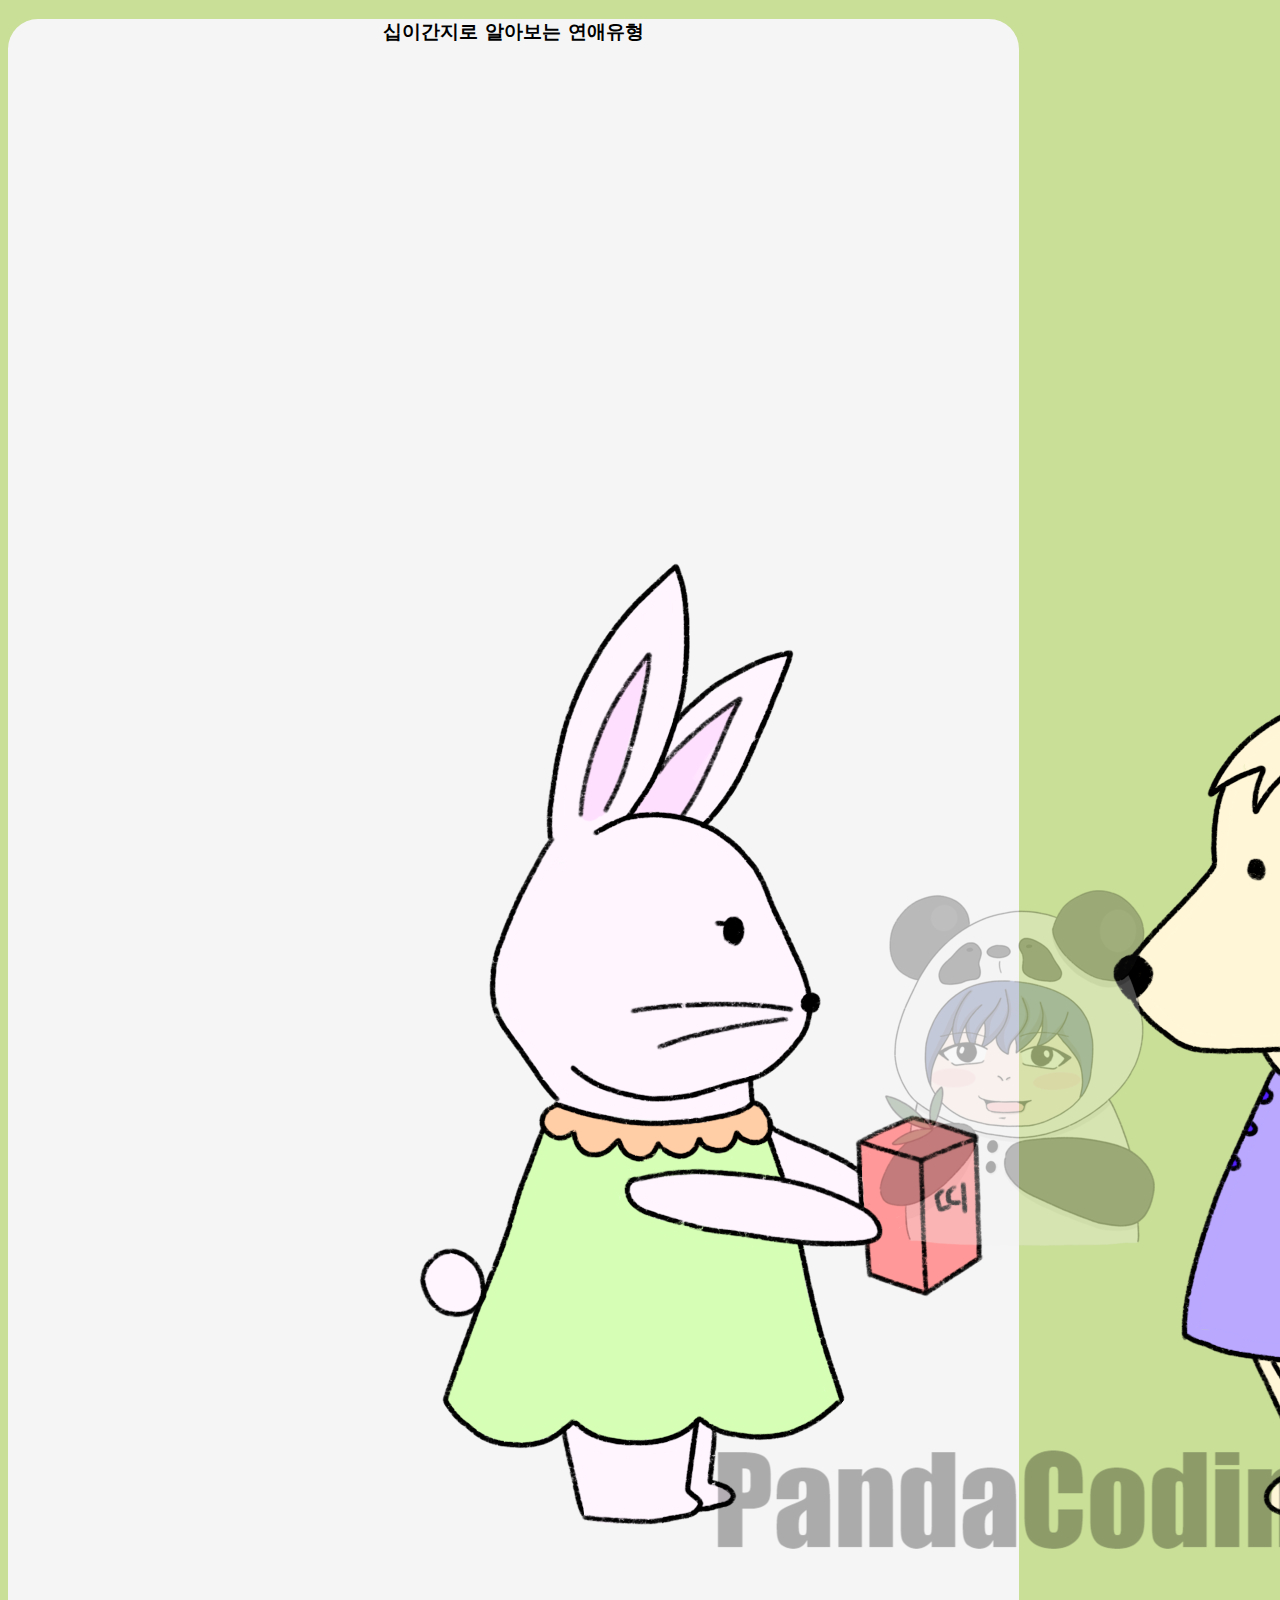
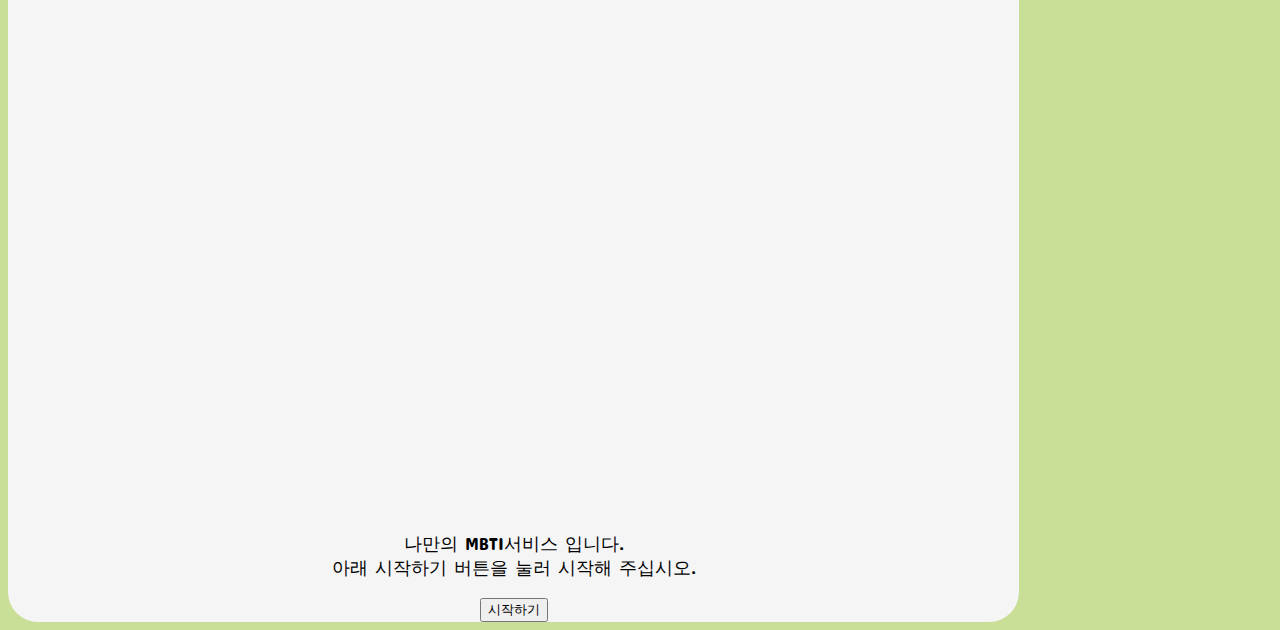
<file: index.html>
<!DOCTYPE html>
<html lang="ko">
  <head>
    <meta charset="UTF-8" />
    <meta name="viewport" content="width=device-width, initial-scale=1.0" />
    <meta name="author" content="yongyongi" />
    <meta name="keywords" content="십이간지 연애유형" />
    <meta name="description" content="십이간지 연애유형" />
    <!--공유시 적용되는 meta 태그--->
    <meta name="og:url" content="https://giftyou.netlify.app" />
    <meta name="og:title" content="십이간지 연애유형" />
    <meta name="og:type" content="website" />
    <meta name="og:image" content="/img/main.png" />
    <meta name="og:description" content="십이간지로 알아보는 연애유형" />

    <link rel="shortcut icon" href="img/favicon.ico" />
    <link rel="apple-touch-icon-precomposed" href="img/favicon.ico" />
    <title>십이간지 연애유형</title>
    <link
      href="https://cdn.jsdelivr.net/npm/bootstrap@5.1.3/dist/css/bootstrap.min.css"
      rel="stylesheet"
      integrity="sha384-1BmE4kWBq78iYhFldvKuhfTAU6auU8tT94WrHftjDbrCEXSU1oBoqyl2QvZ6jIW3"
      crossorigin="anonymous"
    />
    <link rel="preconnect" href="https://fonts.googleapis.com" />
    <link rel="preconnect" href="https://fonts.gstatic.com" crossorigin />
    <link
      href="https://fonts.googleapis.com/css2?family=Concert+One&display=swap"
      rel="stylesheet"
    />
    <link rel="stylesheet" href="./css/default.css" />
    <link rel="stylesheet" href="./css/main.css" />
    <link rel="stylesheet" href="./css/qna.css" />
    <link rel="stylesheet" href="./css/animation.css" />
    <link rel="stylesheet" href="./css/result.css" />
    <script src="https://developers.kakao.com/sdk/js/kakao.js"></script>
    <script>
      Kakao.init("5d626958e50b5f275b69268250d2048a");
      Kakao.isInitialized();
    </script>
  </head>
  <body>
    <div class="container">
      <section id="main" class="mx-auto mt-5 pb-5 pt-5 px-3">
        <h3>십이간지로 알아보는 연애유형</h3>
        <div class="col-12 col-lg-6 col-md-6 col-sm-6 mx-auto">
          <img src="./img//main.png" class="img-fluid" alt="mainImage" />
        </div>
        <p>
          나만의 MBTI서비스 입니다.<br />
          아래 시작하기 버튼을 눌러 시작해 주십시오.
        </p>
        <button
          type="button"
          class="btn btn-outline-danger mt-3"
          onclick="js:begin()"
        >
          시작하기
        </button>
      </section>
      <section id="qna" class="mx-auto mt-5">
        <div class="status mx-auto">
          <div class="statusBar"></div>
        </div>
        <div class="qBox my-5 py-3"></div>
        <div class="aBox"></div>
      </section>
      <section id="result" class="mx-auto mt-5 pb-5 pt-5 px-3">
        <h3>당신의 결과는?!</h3>
        <div class="resultName my-2"></div>
        <div
          id="resultImg"
          class="col-12 col-lg-6 col-md-6 col-sm-6 mx-auto"
        ></div>
        <div class="resultDesc my-2"></div>

        <button class="kakao p-2" type="button" onclick="js:setShare()">
          공유하기
        </button>
      </section>
    </div>
    <script src="./js/data.js" charset="UTF-8"></script>
    <script src="./js/start.js" charset="UTF-8"></script>
    <script src="./js/share.js" charset="UTF-8"></script>
  </body>
</html>
</file>
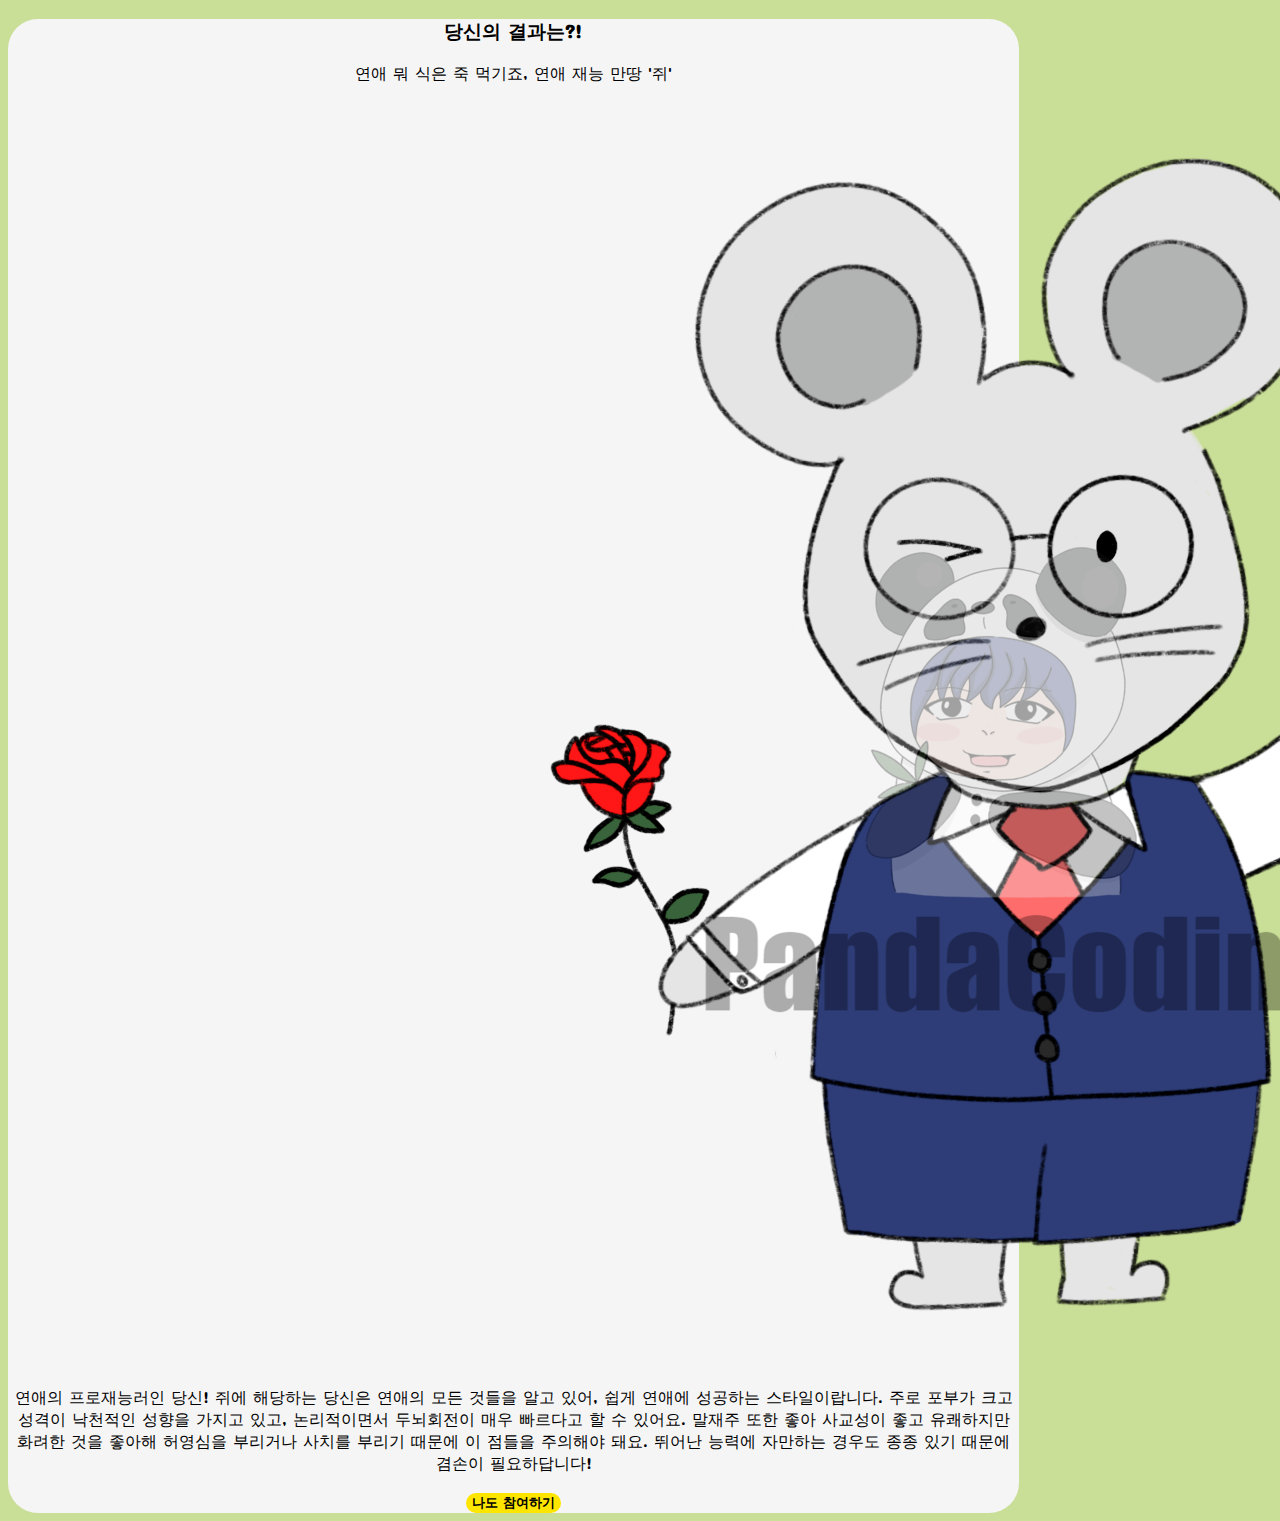
<file: pages/result-0.html>
<!DOCTYPE html>
<html lang="ko">
  <head>
    <meta charset="UTF-8" />
    <meta name="viewport" content="width=device-width, initial-scale=1.0" />
    <meta name="author" content="yongyongi" />
    <meta name="keywords" content="십이간지 연애유형" />
    <meta name="description" content="십이간지 연애유형" />
    <!--공유시 적용되는 meta 태그--->
    <meta name="og:url" content="https://giftyou.netlify.app" />
    <meta name="og:title" content="십이간지 연애유형" />
    <meta name="og:type" content="website" />
    <meta name="og:image" content="../img/main.png" />
    <meta name="og:description" content="십이간지로 알아보는 연애유형" />

    <link rel="shortcut icon" href="../img/favicon.ico" />
    <link rel="apple-touch-icon-precomposed" href="../img/favicon.ico" />
    <title>십이간지 연애유형</title>
    <link
      href="https://cdn.jsdelivr.net/npm/bootstrap@5.1.3/dist/css/bootstrap.min.css"
      rel="stylesheet"
      integrity="sha384-1BmE4kWBq78iYhFldvKuhfTAU6auU8tT94WrHftjDbrCEXSU1oBoqyl2QvZ6jIW3"
      crossorigin="anonymous"
    />
    <link rel="preconnect" href="https://fonts.googleapis.com" />
    <link rel="preconnect" href="https://fonts.gstatic.com" crossorigin />
    <link
      href="https://fonts.googleapis.com/css2?family=Concert+One&display=swap"
      rel="stylesheet"
    />
    <link rel="stylesheet" href="../css/default.css" />
    <link rel="stylesheet" href="../css/result.css" />
  </head>
  <body>
    <section id="shareResult" class="mx-auto mt-5 pb-5 pt-5 px-3">
      <h3>당신의 결과는?!</h3>
      <div class="resultName my-2">
        <p>연애 뭐 식은 죽 먹기죠, 연애 재능 만땅 '쥐'</p>
      </div>
      <div
        id="resultImg"
        class="my-3 col-lg-6 col-md-8 col-sm-10 col-12 mx-auto"
      >
        <img src="../img/image-0.png" alt="0" class="img-fluid" />
      </div>
      <div class="resultDesc">
        <p>
          연애의 프로재능러인 당신! 쥐에 해당하는 당신은 연애의 모든 것들을 알고
          있어, 쉽게 연애에 성공하는 스타일이랍니다. 주로 포부가 크고 성격이
          낙천적인 성향을 가지고 있고, 논리적이면서 두뇌회전이 매우 빠르다고 할
          수 있어요. 말재주 또한 좋아 사교성이 좋고 유쾌하지만 화려한 것을
          좋아해 허영심을 부리거나 사치를 부리기 때문에 이 점들을 주의해야 돼요.
          뛰어난 능력에 자만하는 경우도 종종 있기 때문에 겸손이 필요하답니다!
        </p>
      </div>
      <script type="text/javascript">
        function moveHome() {
          location.href = "/index.html";
        }
      </script>
      <button
        type="button"
        class="gohome mt-3 py-2 px-3"
        onclick="js:moveHome()"
      >
        나도 참여하기
      </button>
    </section>
  </body>
</html>
</file>
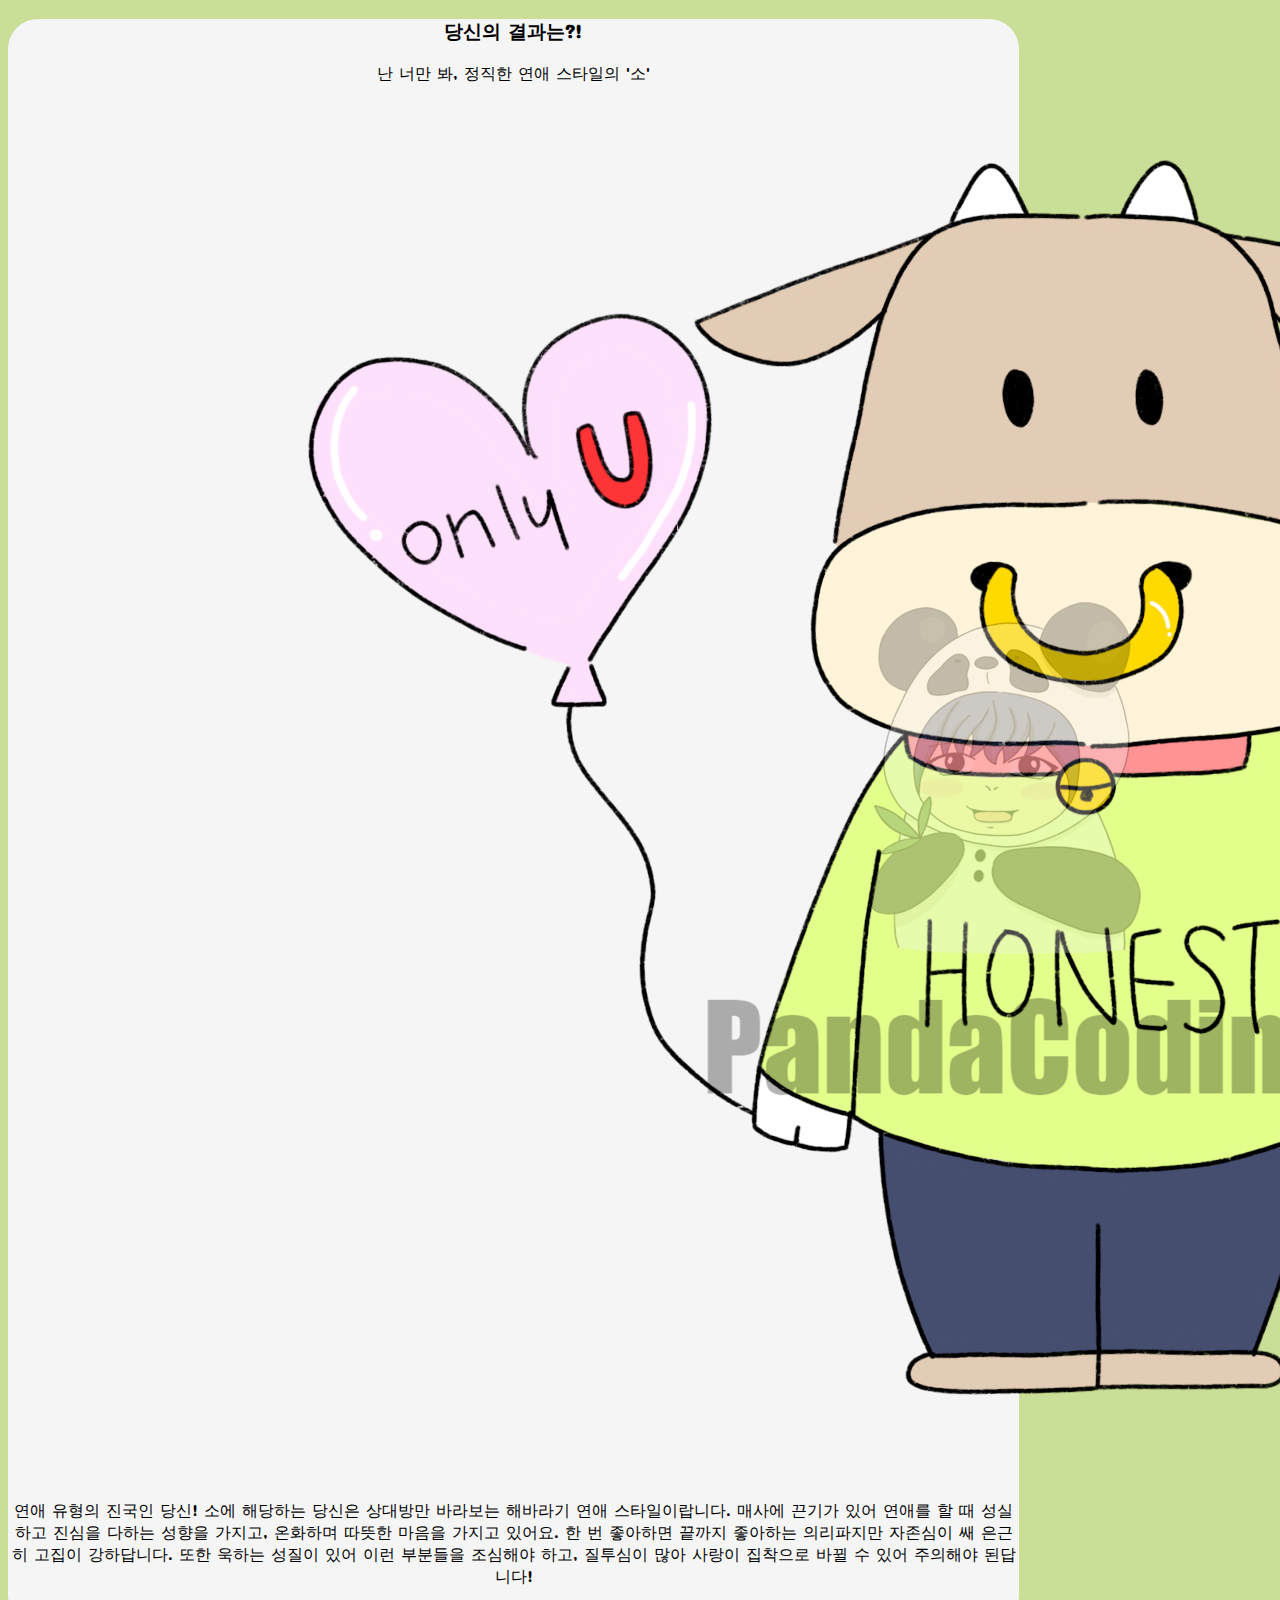
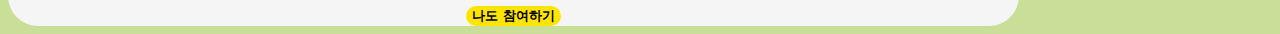
<file: pages/result-1.html>
<!DOCTYPE html>
<html lang="ko">
  <head>
    <meta charset="UTF-8" />
    <meta name="viewport" content="width=device-width, initial-scale=1.0" />
    <meta name="author" content="yongyongi" />
    <meta name="keywords" content="십이간지 연애유형" />
    <meta name="description" content="십이간지 연애유형" />
    <!--공유시 적용되는 meta 태그--->
    <meta name="og:url" content="https://giftyou.netlify.app" />
    <meta name="og:title" content="십이간지 연애유형" />
    <meta name="og:type" content="website" />
    <meta name="og:image" content="../img/main.png" />
    <meta name="og:description" content="십이간지로 알아보는 연애유형" />

    <link rel="shortcut icon" href="../img/favicon.ico" />
    <link rel="apple-touch-icon-precomposed" href="../img/favicon.ico" />
    <title>십이간지 연애유형</title>
    <link
      href="https://cdn.jsdelivr.net/npm/bootstrap@5.1.3/dist/css/bootstrap.min.css"
      rel="stylesheet"
      integrity="sha384-1BmE4kWBq78iYhFldvKuhfTAU6auU8tT94WrHftjDbrCEXSU1oBoqyl2QvZ6jIW3"
      crossorigin="anonymous"
    />
    <link rel="preconnect" href="https://fonts.googleapis.com" />
    <link rel="preconnect" href="https://fonts.gstatic.com" crossorigin />
    <link
      href="https://fonts.googleapis.com/css2?family=Concert+One&display=swap"
      rel="stylesheet"
    />
    <link rel="stylesheet" href="../css/default.css" />
    <link rel="stylesheet" href="../css/result.css" />
  </head>
  <body>
    <section id="shareResult" class="mx-auto mt-5 pb-5 pt-5 px-3">
      <h3>당신의 결과는?!</h3>
      <div class="resultName my-2">
        <p>난 너만 봐, 정직한 연애 스타일의 '소'</p>
      </div>
      <div
        id="resultImg"
        class="my-3 col-lg-6 col-md-8 col-sm-10 col-12 mx-auto"
      >
        <img src="../img/image-1.png" alt="0" class="img-fluid" />
      </div>
      <div class="resultDesc">
        <p>
          연애 유형의 진국인 당신! 소에 해당하는 당신은 상대방만 바라보는
          해바라기 연애 스타일이랍니다. 매사에 끈기가 있어 연애를 할 때 성실하고
          진심을 다하는 성향을 가지고, 온화하며 따뜻한 마음을 가지고 있어요. 한
          번 좋아하면 끝까지 좋아하는 의리파지만 자존심이 쌔 은근히 고집이
          강하답니다. 또한 욱하는 성질이 있어 이런 부분들을 조심해야 하고,
          질투심이 많아 사랑이 집착으로 바뀔 수 있어 주의해야 된답니다!
        </p>
      </div>
      <script type="text/javascript">
        function moveHome() {
          location.href = "/index.html";
        }
      </script>
      <button
        type="button"
        class="gohome mt-3 py-2 px-3"
        onclick="js:moveHome()"
      >
        나도 참여하기
      </button>
    </section>
  </body>
</html>
</file>
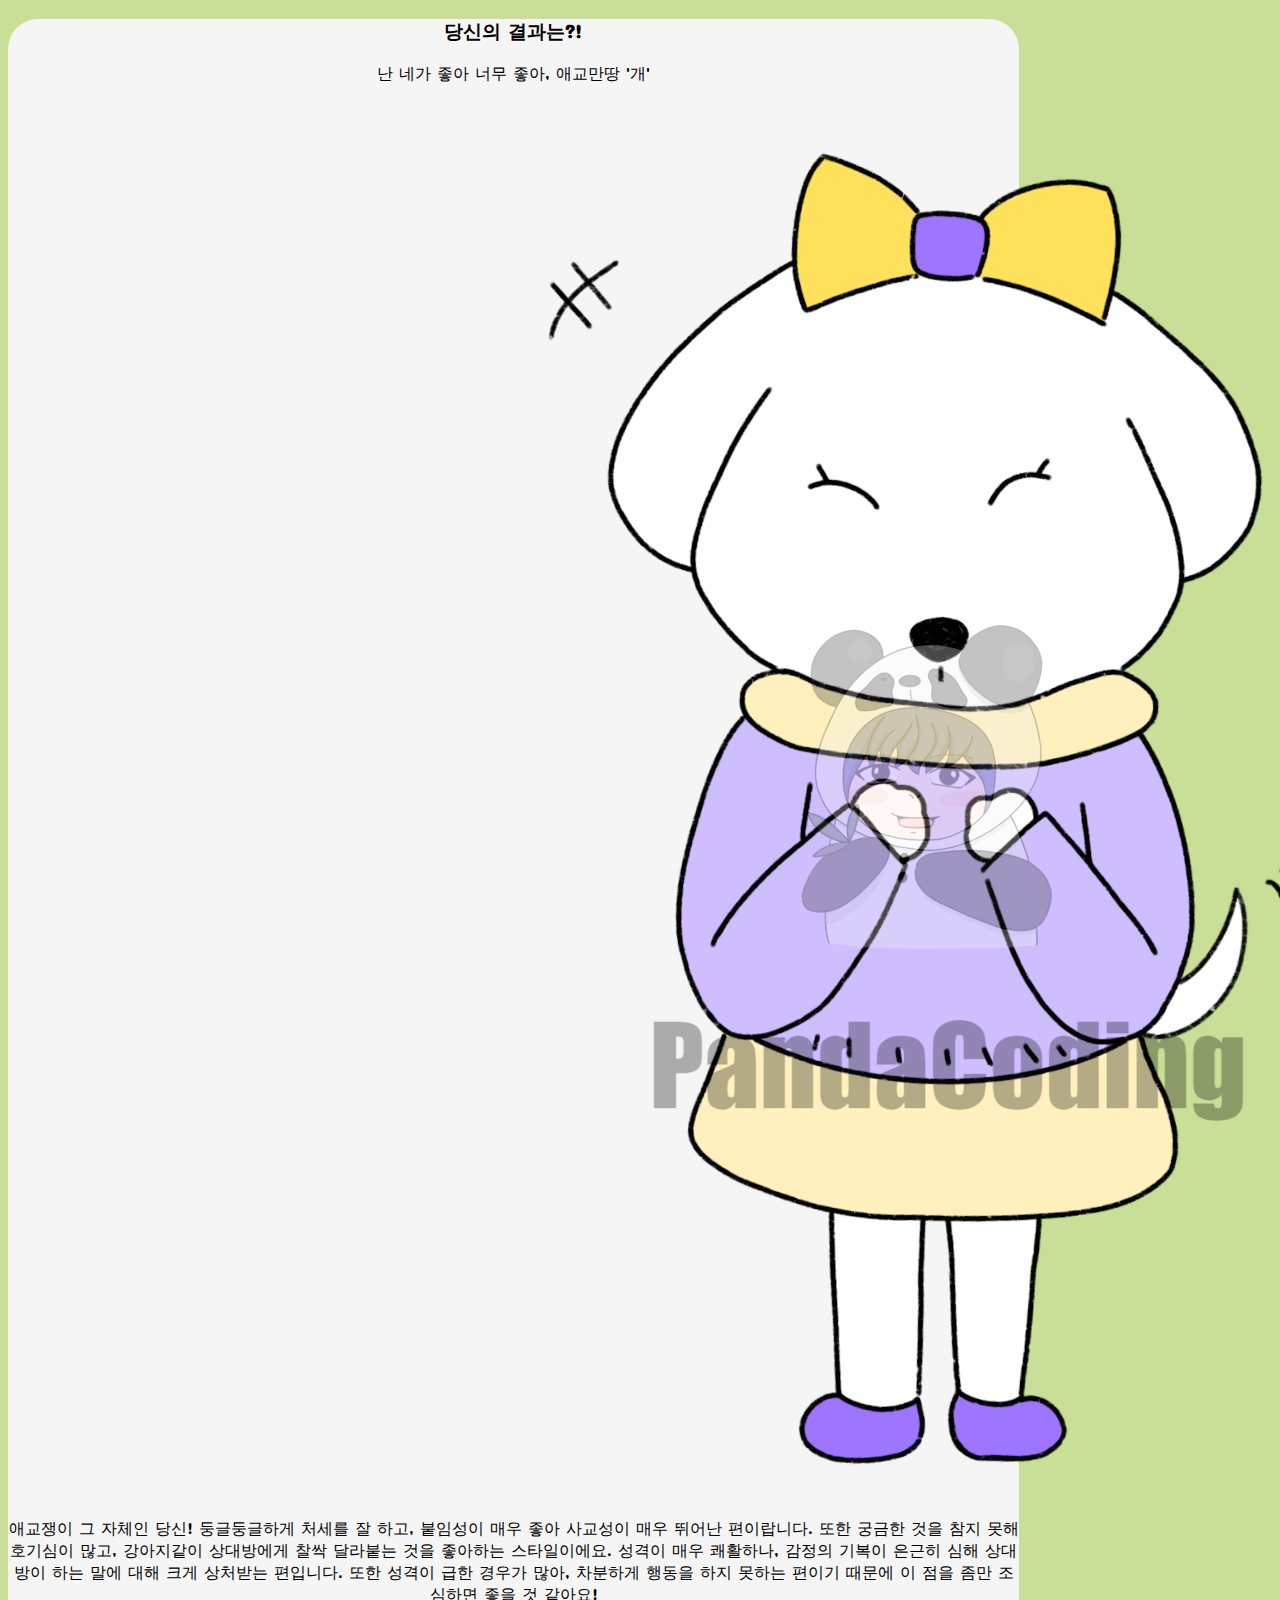
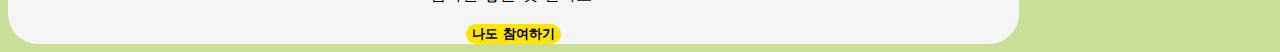
<file: pages/result-10.html>
<!DOCTYPE html>
<html lang="ko">
  <head>
    <meta charset="UTF-8" />
    <meta name="viewport" content="width=device-width, initial-scale=1.0" />
    <meta name="author" content="yongyongi" />
    <meta name="keywords" content="십이간지 연애유형" />
    <meta name="description" content="십이간지 연애유형" />
    <!--공유시 적용되는 meta 태그--->
    <meta name="og:url" content="https://giftyou.netlify.app" />
    <meta name="og:title" content="십이간지 연애유형" />
    <meta name="og:type" content="website" />
    <meta name="og:image" content="../img/main.png" />
    <meta name="og:description" content="십이간지로 알아보는 연애유형" />

    <link rel="shortcut icon" href="../img/favicon.ico" />
    <link rel="apple-touch-icon-precomposed" href="../img/favicon.ico" />
    <title>십이간지 연애유형</title>
    <link
      href="https://cdn.jsdelivr.net/npm/bootstrap@5.1.3/dist/css/bootstrap.min.css"
      rel="stylesheet"
      integrity="sha384-1BmE4kWBq78iYhFldvKuhfTAU6auU8tT94WrHftjDbrCEXSU1oBoqyl2QvZ6jIW3"
      crossorigin="anonymous"
    />
    <link rel="preconnect" href="https://fonts.googleapis.com" />
    <link rel="preconnect" href="https://fonts.gstatic.com" crossorigin />
    <link
      href="https://fonts.googleapis.com/css2?family=Concert+One&display=swap"
      rel="stylesheet"
    />
    <link rel="stylesheet" href="../css/default.css" />
    <link rel="stylesheet" href="../css/result.css" />
  </head>
  <body>
    <section id="shareResult" class="mx-auto mt-5 pb-5 pt-5 px-3">
      <h3>당신의 결과는?!</h3>
      <div class="resultName my-2">
        <p>난 네가 좋아 너무 좋아, 애교만땅 '개'</p>
      </div>
      <div
        id="resultImg"
        class="my-3 col-lg-6 col-md-8 col-sm-10 col-12 mx-auto"
      >
        <img src="../img/image-10.png" alt="0" class="img-fluid" />
      </div>
      <div class="resultDesc">
        <p>
          애교쟁이 그 자체인 당신! 둥글둥글하게 처세를 잘 하고, 붙임성이 매우
          좋아 사교성이 매우 뛰어난 편이랍니다. 또한 궁금한 것을 참지 못해
          호기심이 많고, 강아지같이 상대방에게 찰싹 달라붙는 것을 좋아하는
          스타일이에요. 성격이 매우 쾌활하나, 감정의 기복이 은근히 심해 상대방이
          하는 말에 대해 크게 상처받는 편입니다. 또한 성격이 급한 경우가 많아,
          차분하게 행동을 하지 못하는 편이기 때문에 이 점을 좀만 조심하면 좋을
          것 같아요!
        </p>
      </div>
      <script type="text/javascript">
        function moveHome() {
          location.href = "/index.html";
        }
      </script>
      <button
        type="button"
        class="gohome mt-3 py-2 px-3"
        onclick="js:moveHome()"
      >
        나도 참여하기
      </button>
    </section>
  </body>
</html>
</file>
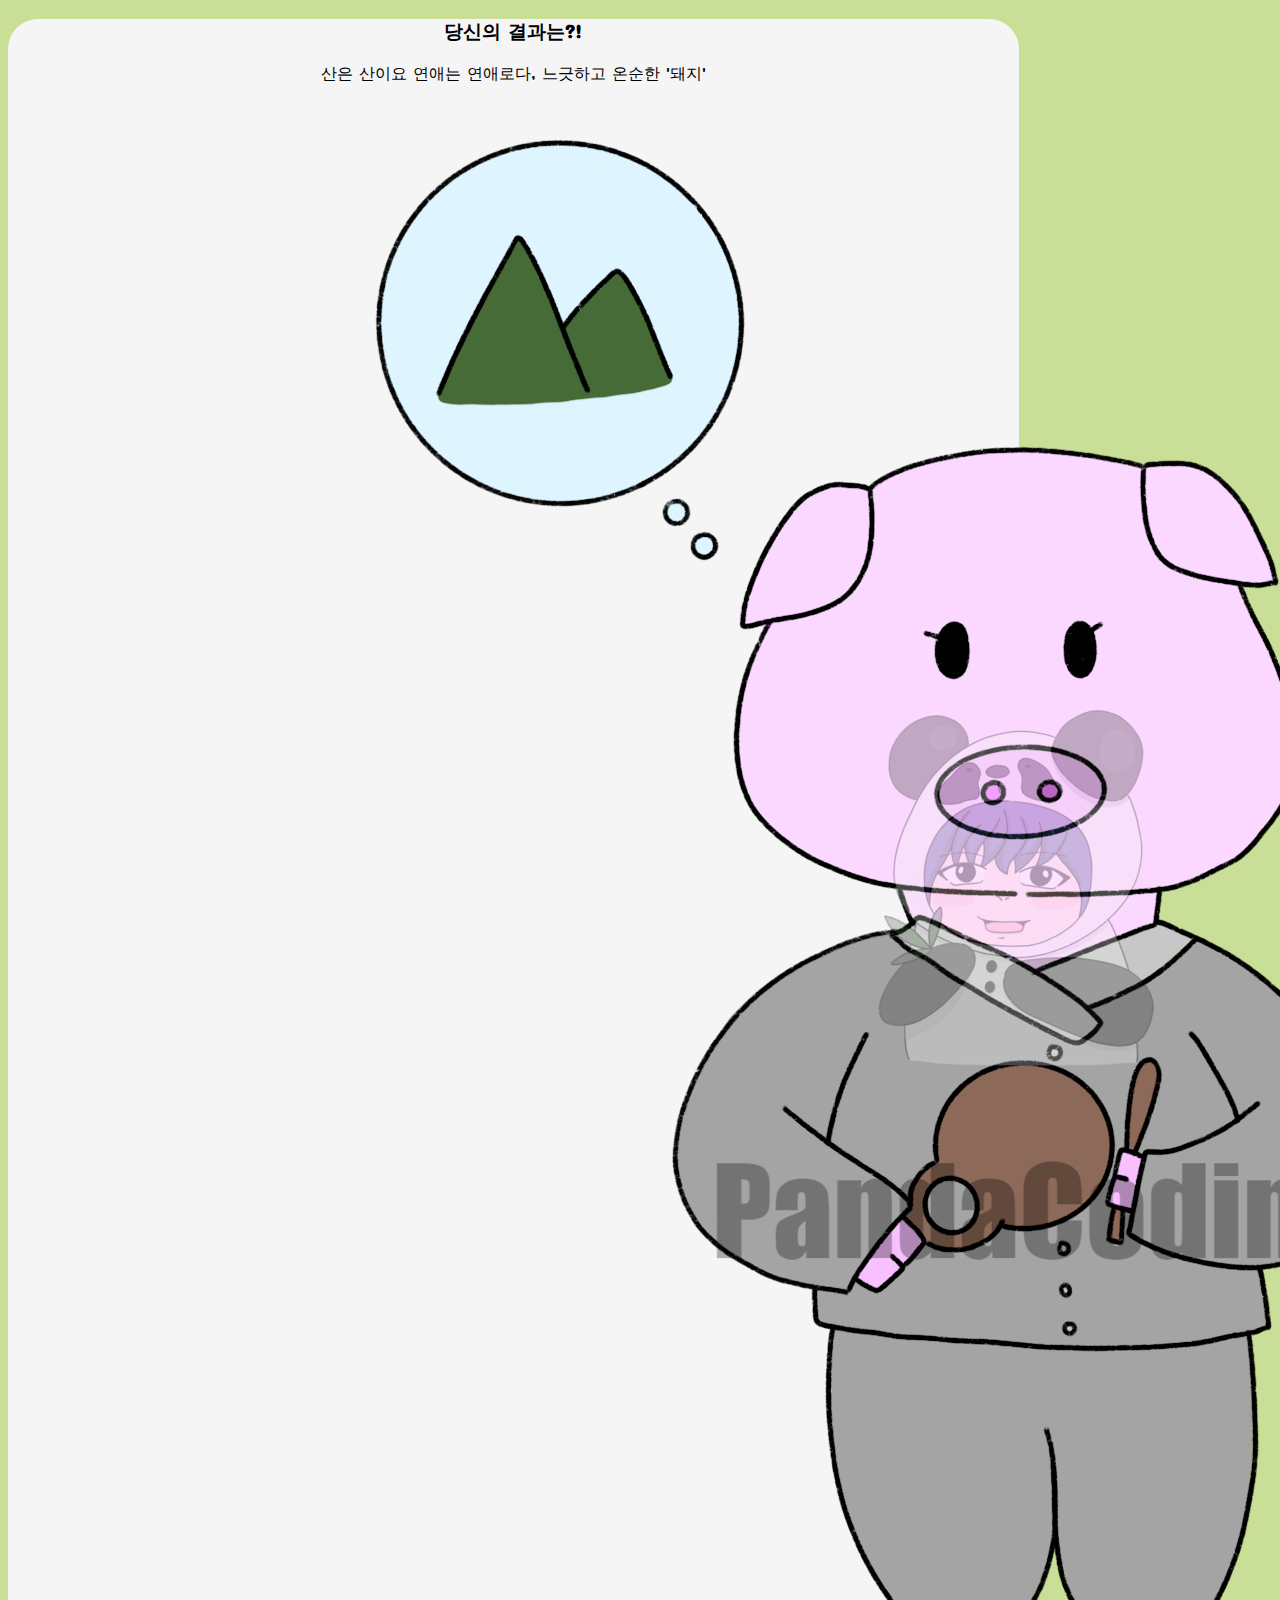
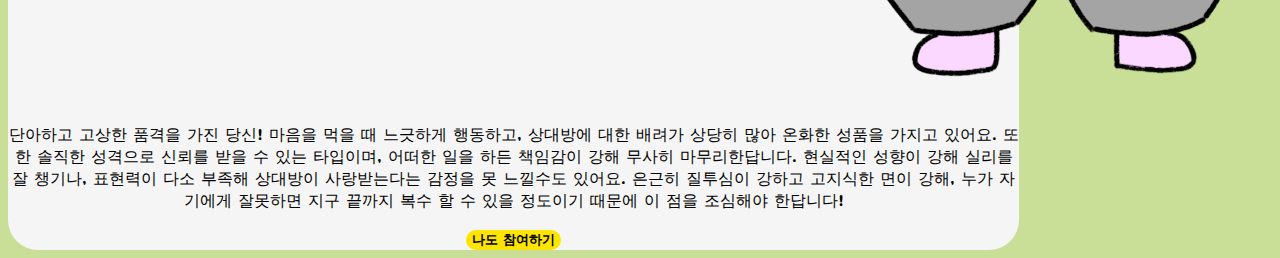
<file: pages/result-11.html>
<!DOCTYPE html>
<html lang="ko">
  <head>
    <meta charset="UTF-8" />
    <meta name="viewport" content="width=device-width, initial-scale=1.0" />
    <meta name="author" content="yongyongi" />
    <meta name="keywords" content="십이간지 연애유형" />
    <meta name="description" content="십이간지 연애유형" />
    <!--공유시 적용되는 meta 태그--->
    <meta name="og:url" content="https://giftyou.netlify.app" />
    <meta name="og:title" content="십이간지 연애유형" />
    <meta name="og:type" content="website" />
    <meta name="og:image" content="../img/main.png" />
    <meta name="og:description" content="십이간지로 알아보는 연애유형" />

    <link rel="shortcut icon" href="../img/favicon.ico" />
    <link rel="apple-touch-icon-precomposed" href="../img/favicon.ico" />
    <title>십이간지 연애유형</title>
    <link
      href="https://cdn.jsdelivr.net/npm/bootstrap@5.1.3/dist/css/bootstrap.min.css"
      rel="stylesheet"
      integrity="sha384-1BmE4kWBq78iYhFldvKuhfTAU6auU8tT94WrHftjDbrCEXSU1oBoqyl2QvZ6jIW3"
      crossorigin="anonymous"
    />
    <link rel="preconnect" href="https://fonts.googleapis.com" />
    <link rel="preconnect" href="https://fonts.gstatic.com" crossorigin />
    <link
      href="https://fonts.googleapis.com/css2?family=Concert+One&display=swap"
      rel="stylesheet"
    />
    <link rel="stylesheet" href="../css/default.css" />
    <link rel="stylesheet" href="../css/result.css" />
  </head>
  <body>
    <section id="shareResult" class="mx-auto mt-5 pb-5 pt-5 px-3">
      <h3>당신의 결과는?!</h3>
      <div class="resultName my-2">
        <p>산은 산이요 연애는 연애로다, 느긋하고 온순한 '돼지'</p>
      </div>
      <div
        id="resultImg"
        class="my-3 col-lg-6 col-md-8 col-sm-10 col-12 mx-auto"
      >
        <img src="../img/image-11.png" alt="0" class="img-fluid" />
      </div>
      <div class="resultDesc">
        <p>
          단아하고 고상한 품격을 가진 당신! 마음을 먹을 때 느긋하게 행동하고,
          상대방에 대한 배려가 상당히 많아 온화한 성품을 가지고 있어요. 또한
          솔직한 성격으로 신뢰를 받을 수 있는 타입이며, 어떠한 일을 하든
          책임감이 강해 무사히 마무리한답니다. 현실적인 성향이 강해 실리를 잘
          챙기나, 표현력이 다소 부족해 상대방이 사랑받는다는 감정을 못 느낄수도
          있어요. 은근히 질투심이 강하고 고지식한 면이 강해, 누가 자기에게
          잘못하면 지구 끝까지 복수 할 수 있을 정도이기 때문에 이 점을 조심해야
          한답니다!
        </p>
      </div>
      <script type="text/javascript">
        function moveHome() {
          location.href = "/index.html";
        }
      </script>
      <button
        type="button"
        class="gohome mt-3 py-2 px-3"
        onclick="js:moveHome()"
      >
        나도 참여하기
      </button>
    </section>
  </body>
</html>
</file>
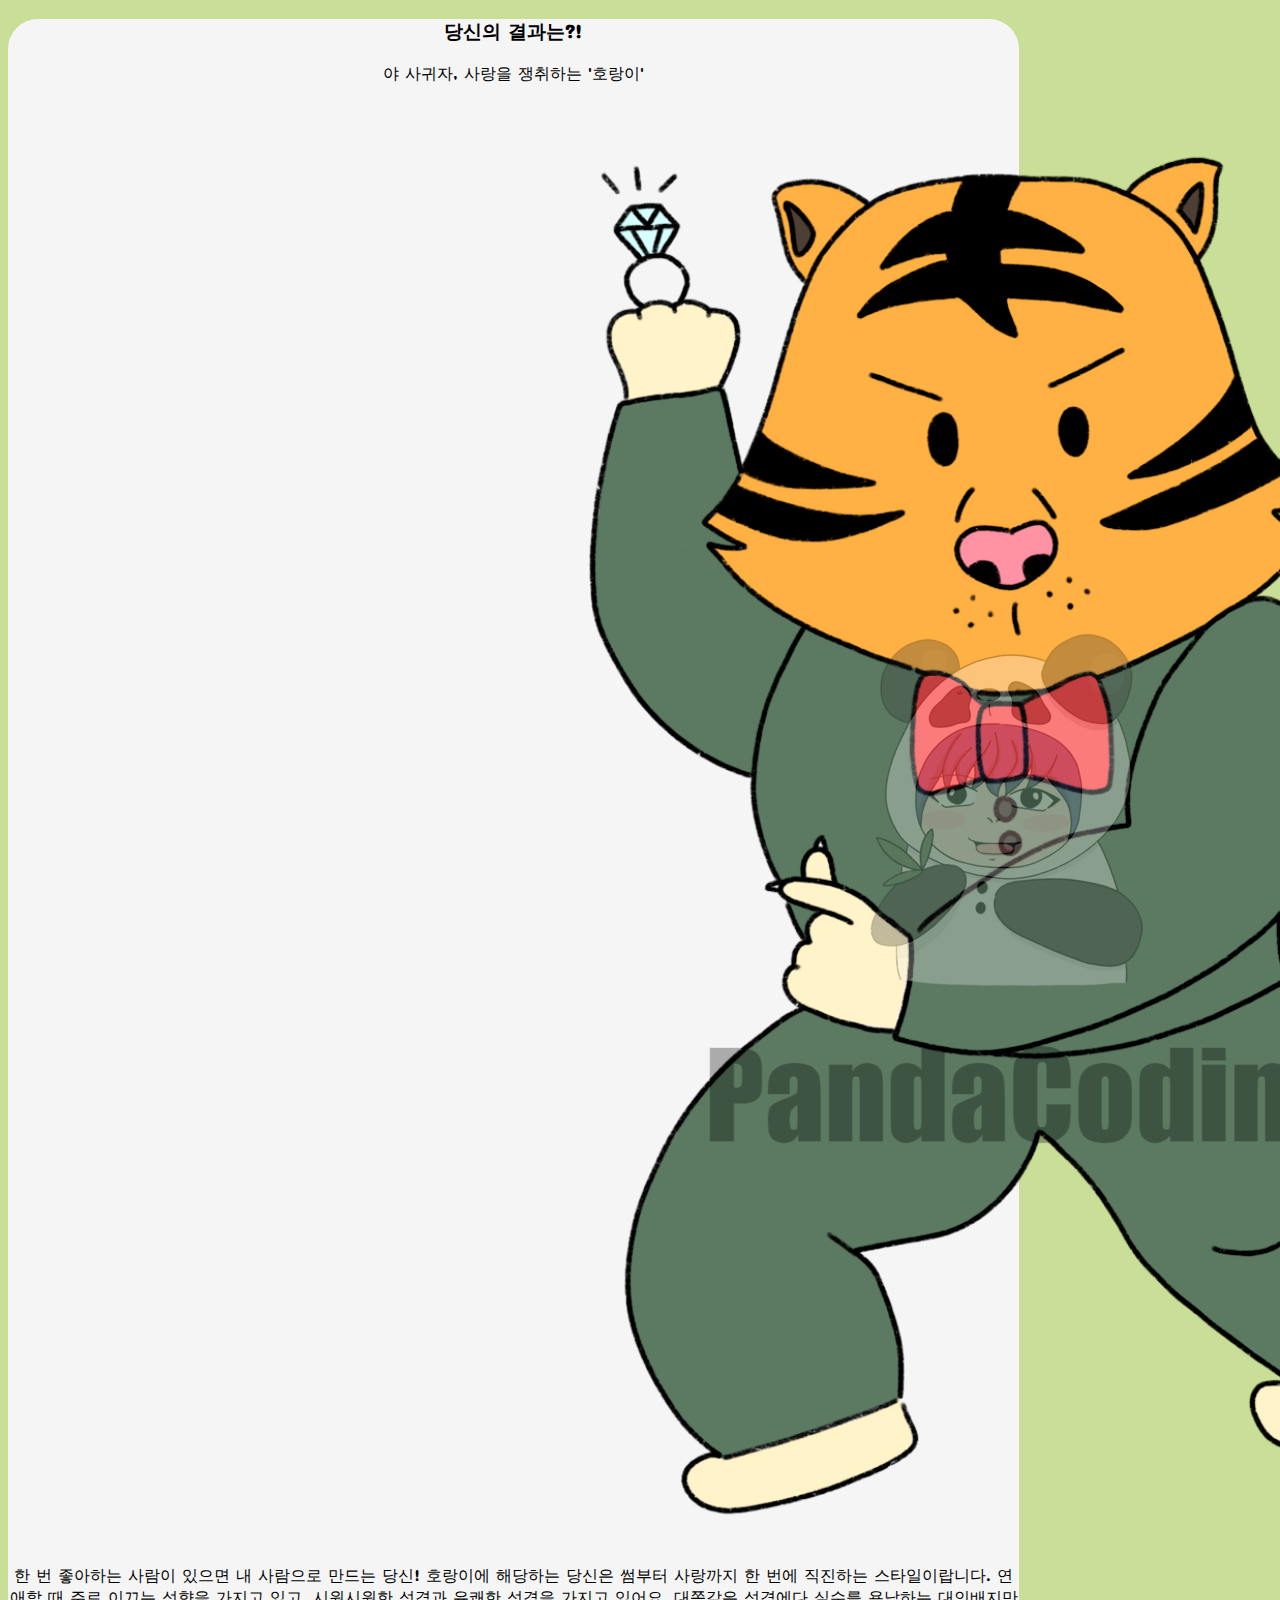
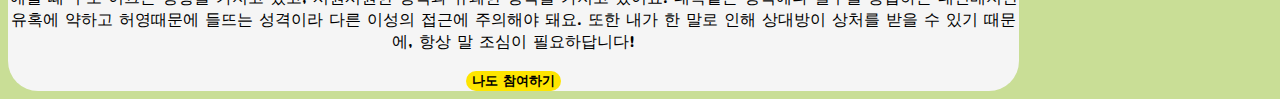
<file: pages/result-2.html>
<!DOCTYPE html>
<html lang="ko">
  <head>
    <meta charset="UTF-8" />
    <meta name="viewport" content="width=device-width, initial-scale=1.0" />
    <meta name="author" content="yongyongi" />
    <meta name="keywords" content="십이간지 연애유형" />
    <meta name="description" content="십이간지 연애유형" />
    <!--공유시 적용되는 meta 태그--->
    <meta name="og:url" content="https://giftyou.netlify.app" />
    <meta name="og:title" content="십이간지 연애유형" />
    <meta name="og:type" content="website" />
    <meta name="og:image" content="../img/main.png" />
    <meta name="og:description" content="십이간지로 알아보는 연애유형" />

    <link rel="shortcut icon" href="../img/favicon.ico" />
    <link rel="apple-touch-icon-precomposed" href="../img/favicon.ico" />
    <title>십이간지 연애유형</title>
    <link
      href="https://cdn.jsdelivr.net/npm/bootstrap@5.1.3/dist/css/bootstrap.min.css"
      rel="stylesheet"
      integrity="sha384-1BmE4kWBq78iYhFldvKuhfTAU6auU8tT94WrHftjDbrCEXSU1oBoqyl2QvZ6jIW3"
      crossorigin="anonymous"
    />
    <link rel="preconnect" href="https://fonts.googleapis.com" />
    <link rel="preconnect" href="https://fonts.gstatic.com" crossorigin />
    <link
      href="https://fonts.googleapis.com/css2?family=Concert+One&display=swap"
      rel="stylesheet"
    />
    <link rel="stylesheet" href="../css/default.css" />
    <link rel="stylesheet" href="../css/result.css" />
  </head>
  <body>
    <section id="shareResult" class="mx-auto mt-5 pb-5 pt-5 px-3">
      <h3>당신의 결과는?!</h3>
      <div class="resultName my-2">
        <p>야 사귀자, 사랑을 쟁취하는 '호랑이'</p>
      </div>
      <div
        id="resultImg"
        class="my-3 col-lg-6 col-md-8 col-sm-10 col-12 mx-auto"
      >
        <img src="../img/image-2.png" alt="0" class="img-fluid" />
      </div>
      <div class="resultDesc">
        <p>
          한 번 좋아하는 사람이 있으면 내 사람으로 만드는 당신! 호랑이에
          해당하는 당신은 썸부터 사랑까지 한 번에 직진하는 스타일이랍니다.
          연애할 때 주로 이끄는 성향을 가지고 있고, 시원시원한 성격과 유쾌한
          성격을 가지고 있어요. 대쪽같은 성격에다 실수를 용납하는 대인배지만
          유혹에 약하고 허영때문에 들뜨는 성격이라 다른 이성의 접근에 주의해야
          돼요. 또한 내가 한 말로 인해 상대방이 상처를 받을 수 있기 때문에, 항상
          말 조심이 필요하답니다!
        </p>
      </div>
      <script type="text/javascript">
        function moveHome() {
          location.href = "/index.html";
        }
      </script>
      <button
        type="button"
        class="gohome mt-3 py-2 px-3"
        onclick="js:moveHome()"
      >
        나도 참여하기
      </button>
    </section>
  </body>
</html>
</file>
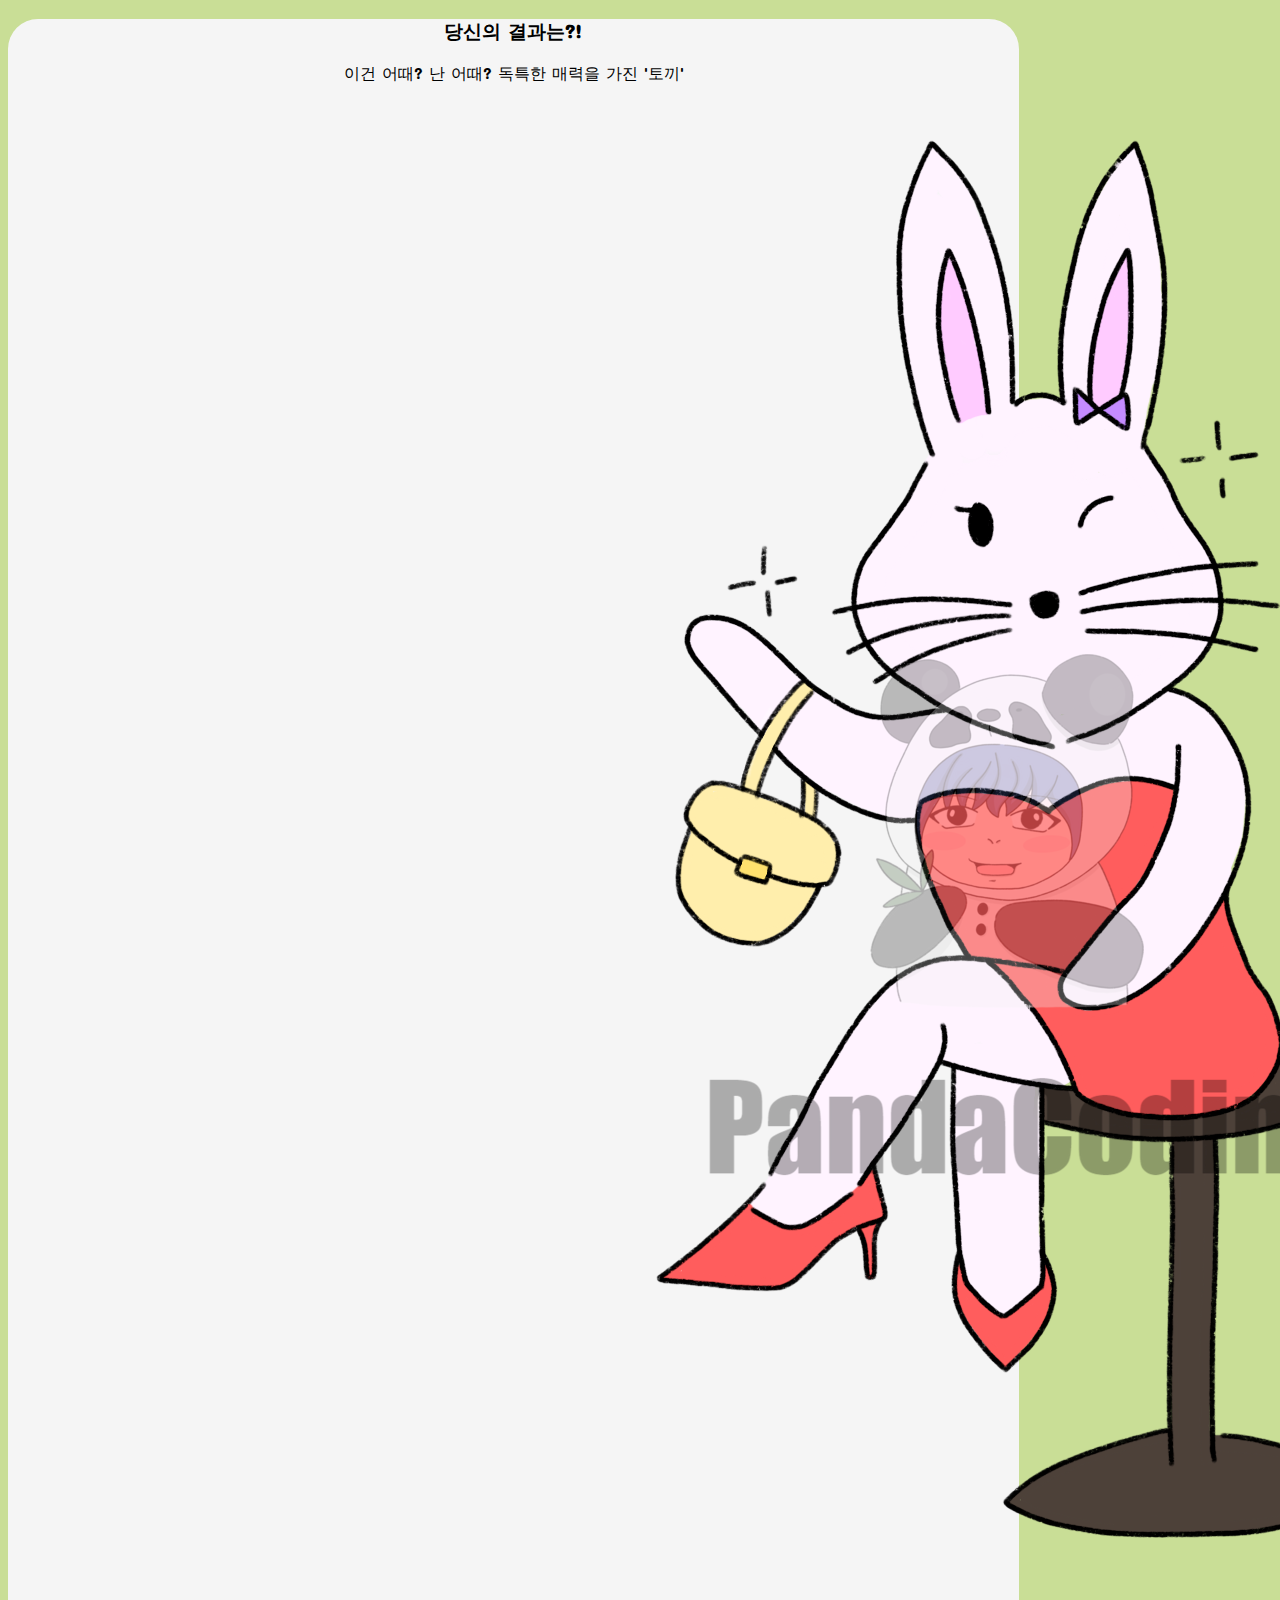
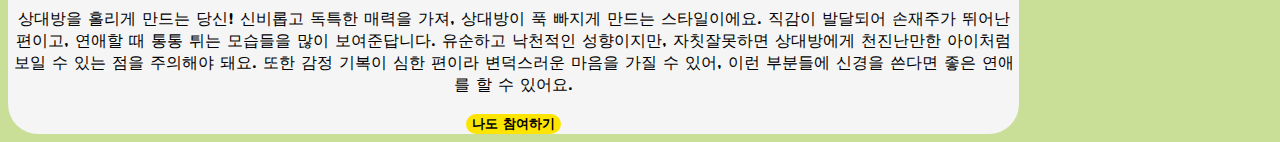
<file: pages/result-3.html>
<!DOCTYPE html>
<html lang="ko">
  <head>
    <meta charset="UTF-8" />
    <meta name="viewport" content="width=device-width, initial-scale=1.0" />
    <meta name="author" content="yongyongi" />
    <meta name="keywords" content="십이간지 연애유형" />
    <meta name="description" content="십이간지 연애유형" />
    <!--공유시 적용되는 meta 태그--->
    <meta name="og:url" content="https://giftyou.netlify.app" />
    <meta name="og:title" content="십이간지 연애유형" />
    <meta name="og:type" content="website" />
    <meta name="og:image" content="../img/main.png" />
    <meta name="og:description" content="십이간지로 알아보는 연애유형" />

    <link rel="shortcut icon" href="../img/favicon.ico" />
    <link rel="apple-touch-icon-precomposed" href="../img/favicon.ico" />
    <title>십이간지 연애유형</title>
    <link
      href="https://cdn.jsdelivr.net/npm/bootstrap@5.1.3/dist/css/bootstrap.min.css"
      rel="stylesheet"
      integrity="sha384-1BmE4kWBq78iYhFldvKuhfTAU6auU8tT94WrHftjDbrCEXSU1oBoqyl2QvZ6jIW3"
      crossorigin="anonymous"
    />
    <link rel="preconnect" href="https://fonts.googleapis.com" />
    <link rel="preconnect" href="https://fonts.gstatic.com" crossorigin />
    <link
      href="https://fonts.googleapis.com/css2?family=Concert+One&display=swap"
      rel="stylesheet"
    />
    <link rel="stylesheet" href="../css/default.css" />
    <link rel="stylesheet" href="../css/result.css" />
  </head>
  <body>
    <section id="shareResult" class="mx-auto mt-5 pb-5 pt-5 px-3">
      <h3>당신의 결과는?!</h3>
      <div class="resultName my-2">
        <p>이건 어때? 난 어때? 독특한 매력을 가진 '토끼'</p>
      </div>
      <div
        id="resultImg"
        class="my-3 col-lg-6 col-md-8 col-sm-10 col-12 mx-auto"
      >
        <img src="../img/image-3.png" alt="0" class="img-fluid" />
      </div>
      <div class="resultDesc">
        <p>
          상대방을 홀리게 만드는 당신! 신비롭고 독특한 매력을 가져, 상대방이 푹
          빠지게 만드는 스타일이에요. 직감이 발달되어 손재주가 뛰어난 편이고,
          연애할 때 통통 튀는 모습들을 많이 보여준답니다. 유순하고 낙천적인
          성향이지만, 자칫잘못하면 상대방에게 천진난만한 아이처럼 보일 수 있는
          점을 주의해야 돼요. 또한 감정 기복이 심한 편이라 변덕스러운 마음을
          가질 수 있어, 이런 부분들에 신경을 쓴다면 좋은 연애를 할 수 있어요.
        </p>
      </div>
      <script type="text/javascript">
        function moveHome() {
          location.href = "/index.html";
        }
      </script>
      <button
        type="button"
        class="gohome mt-3 py-2 px-3"
        onclick="js:moveHome()"
      >
        나도 참여하기
      </button>
    </section>
  </body>
</html>
</file>
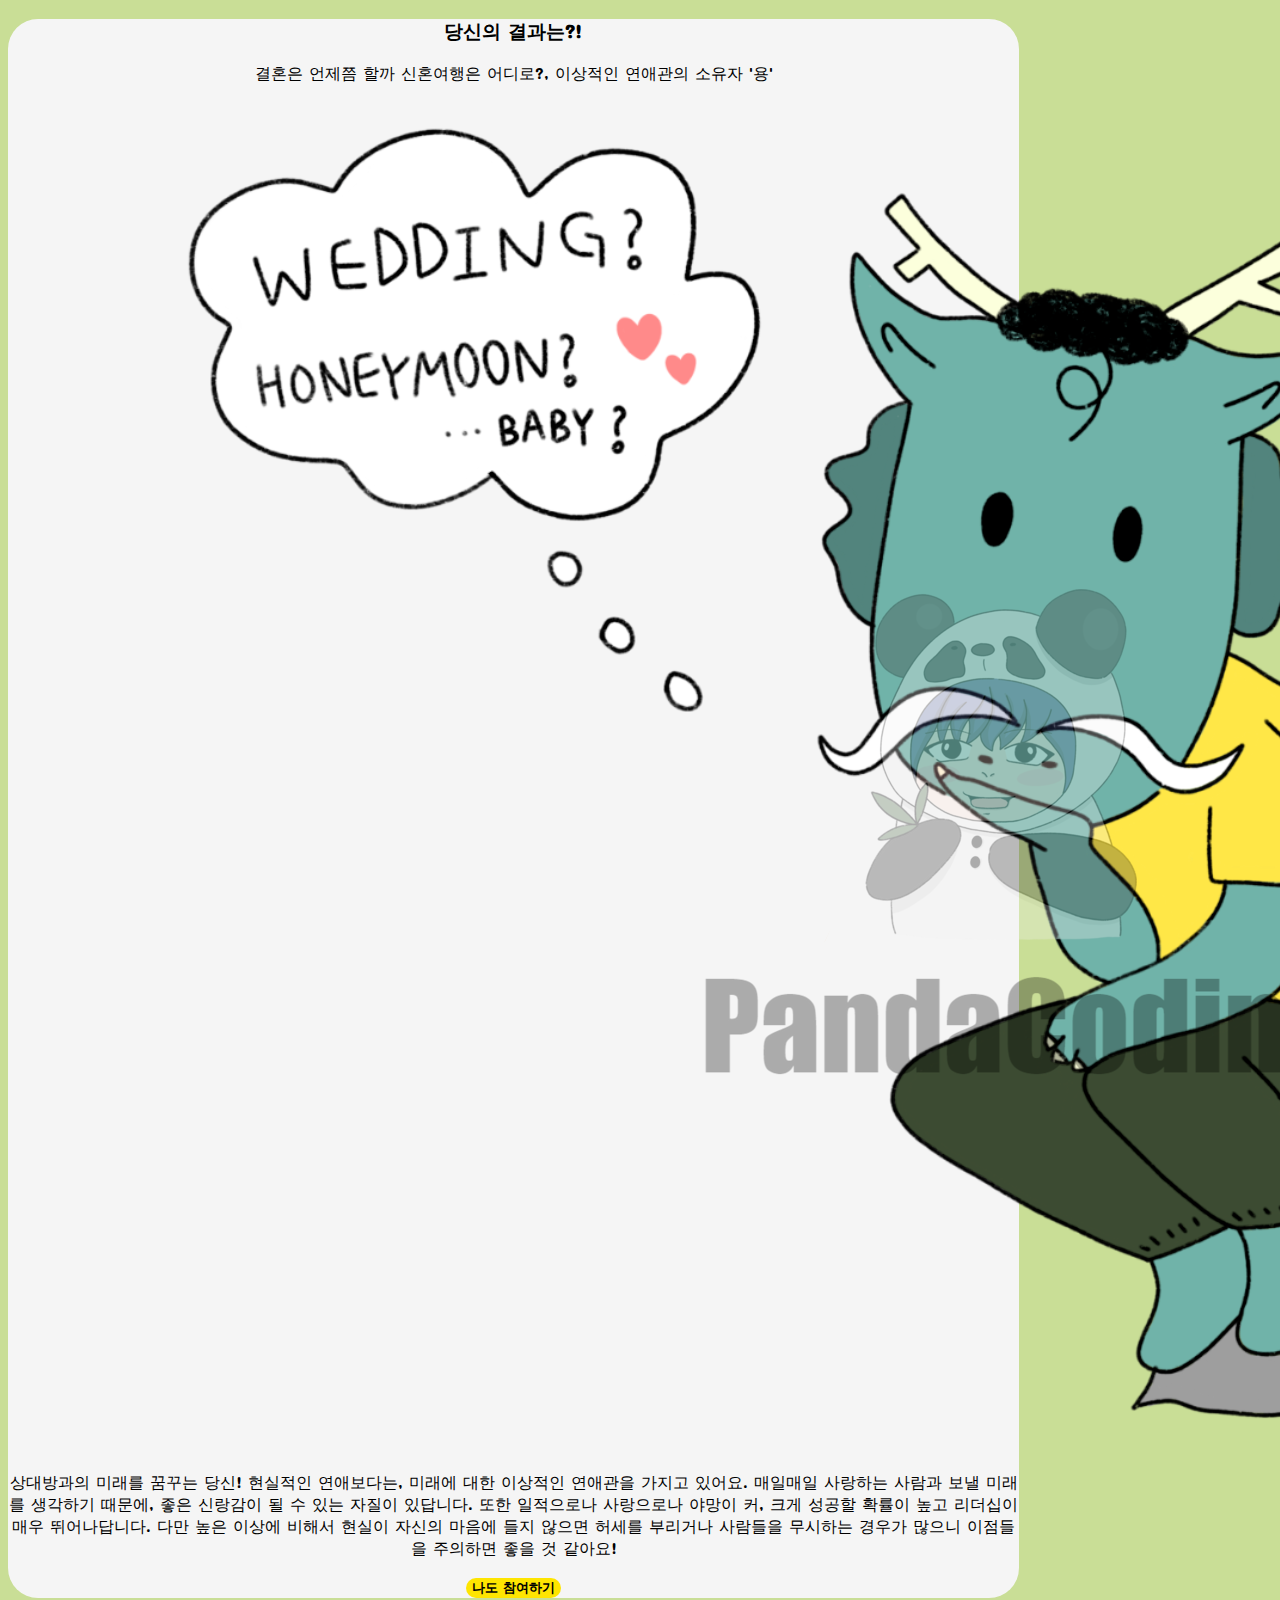
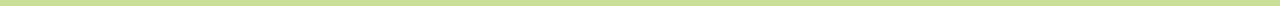
<file: pages/result-4.html>
<!DOCTYPE html>
<html lang="ko">
  <head>
    <meta charset="UTF-8" />
    <meta name="viewport" content="width=device-width, initial-scale=1.0" />
    <meta name="author" content="yongyongi" />
    <meta name="keywords" content="십이간지 연애유형" />
    <meta name="description" content="십이간지 연애유형" />
    <!--공유시 적용되는 meta 태그--->
    <meta name="og:url" content="https://giftyou.netlify.app" />
    <meta name="og:title" content="십이간지 연애유형" />
    <meta name="og:type" content="website" />
    <meta name="og:image" content="../img/main.png" />
    <meta name="og:description" content="십이간지로 알아보는 연애유형" />

    <link rel="shortcut icon" href="../img/favicon.ico" />
    <link rel="apple-touch-icon-precomposed" href="../img/favicon.ico" />
    <title>십이간지 연애유형</title>
    <link
      href="https://cdn.jsdelivr.net/npm/bootstrap@5.1.3/dist/css/bootstrap.min.css"
      rel="stylesheet"
      integrity="sha384-1BmE4kWBq78iYhFldvKuhfTAU6auU8tT94WrHftjDbrCEXSU1oBoqyl2QvZ6jIW3"
      crossorigin="anonymous"
    />
    <link rel="preconnect" href="https://fonts.googleapis.com" />
    <link rel="preconnect" href="https://fonts.gstatic.com" crossorigin />
    <link
      href="https://fonts.googleapis.com/css2?family=Concert+One&display=swap"
      rel="stylesheet"
    />
    <link rel="stylesheet" href="../css/default.css" />
    <link rel="stylesheet" href="../css/result.css" />
  </head>
  <body>
    <section id="shareResult" class="mx-auto mt-5 pb-5 pt-5 px-3">
      <h3>당신의 결과는?!</h3>
      <div class="resultName my-2">
        <p>
          결혼은 언제쯤 할까 신혼여행은 어디로?, 이상적인 연애관의 소유자 '용'
        </p>
      </div>
      <div
        id="resultImg"
        class="my-3 col-lg-6 col-md-8 col-sm-10 col-12 mx-auto"
      >
        <img src="../img/image-4.png" alt="0" class="img-fluid" />
      </div>
      <div class="resultDesc">
        <p>
          상대방과의 미래를 꿈꾸는 당신! 현실적인 연애보다는, 미래에 대한
          이상적인 연애관을 가지고 있어요. 매일매일 사랑하는 사람과 보낼 미래를
          생각하기 때문에, 좋은 신랑감이 될 수 있는 자질이 있답니다. 또한
          일적으로나 사랑으로나 야망이 커, 크게 성공할 확률이 높고 리더십이 매우
          뛰어나답니다. 다만 높은 이상에 비해서 현실이 자신의 마음에 들지 않으면
          허세를 부리거나 사람들을 무시하는 경우가 많으니 이점들을 주의하면 좋을
          것 같아요!
        </p>
      </div>
      <script type="text/javascript">
        function moveHome() {
          location.href = "/index.html";
        }
      </script>
      <button
        type="button"
        class="gohome mt-3 py-2 px-3"
        onclick="js:moveHome()"
      >
        나도 참여하기
      </button>
    </section>
  </body>
</html>
</file>
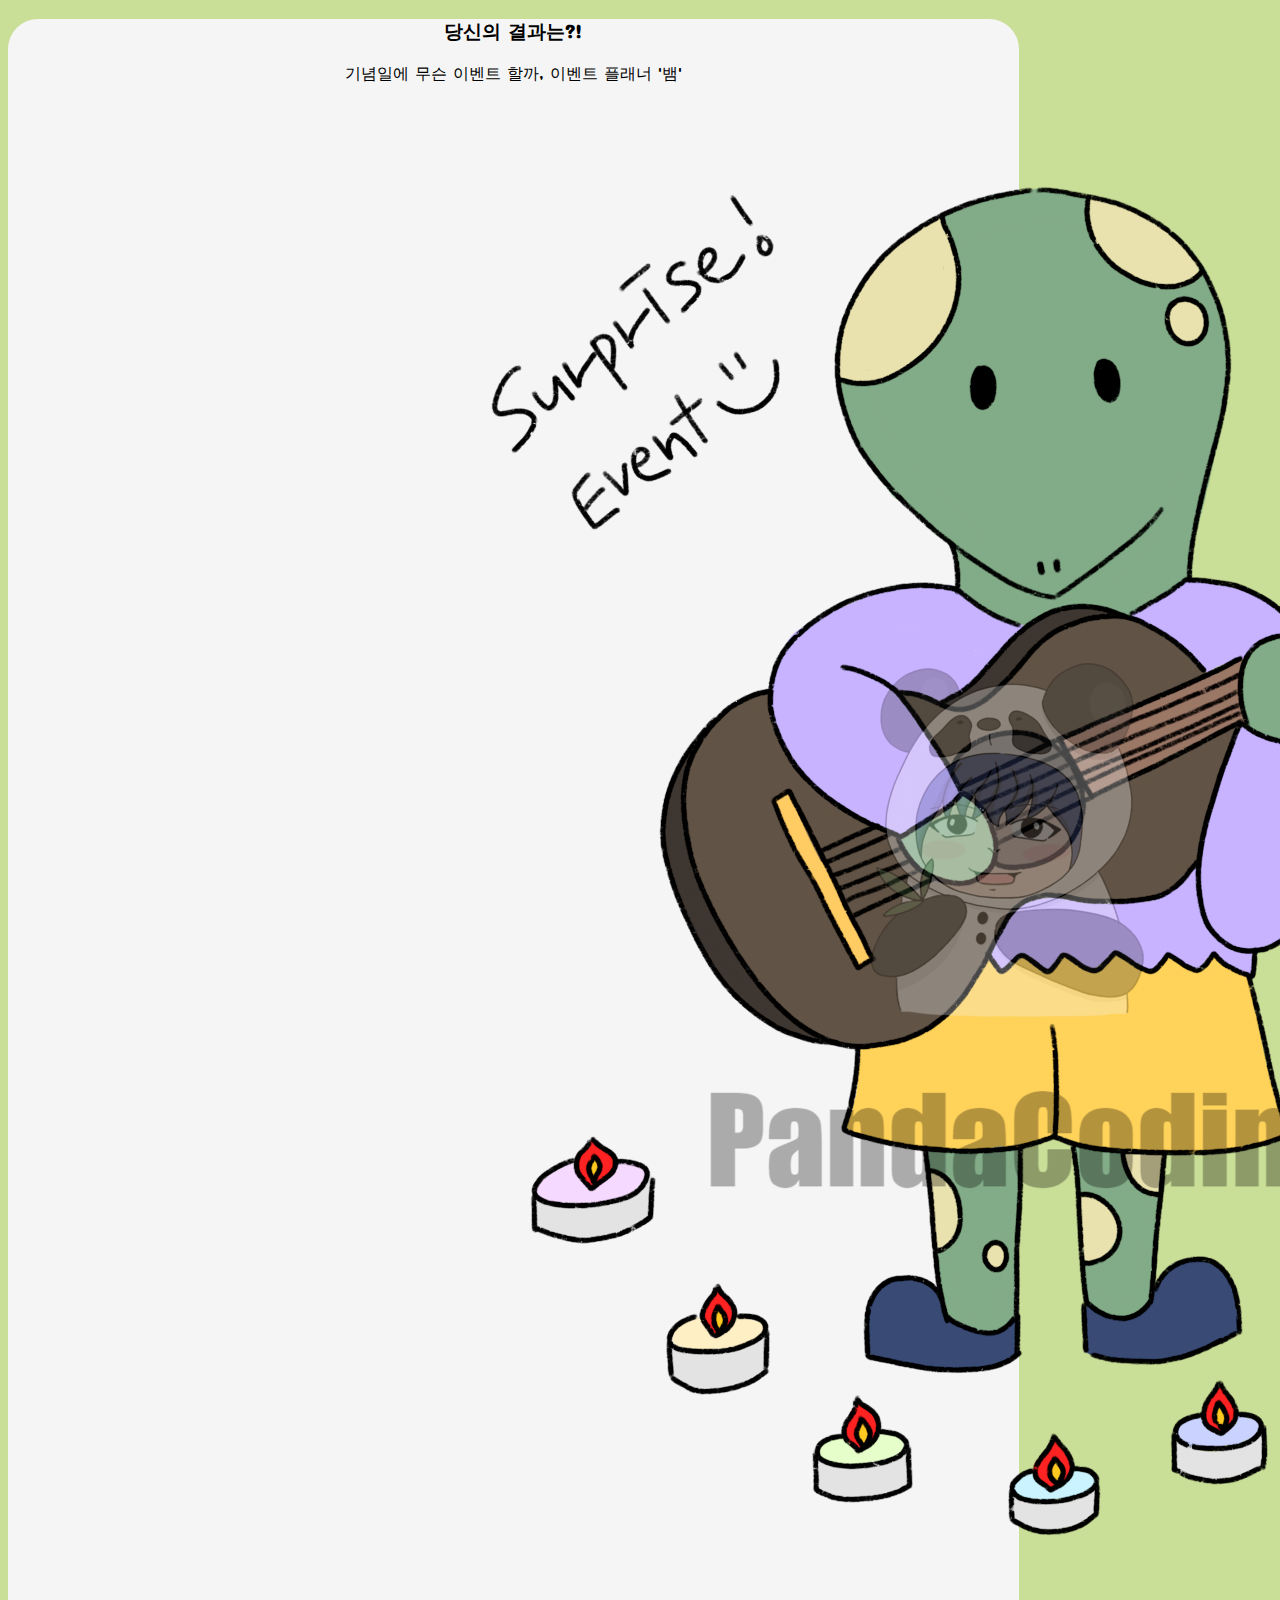
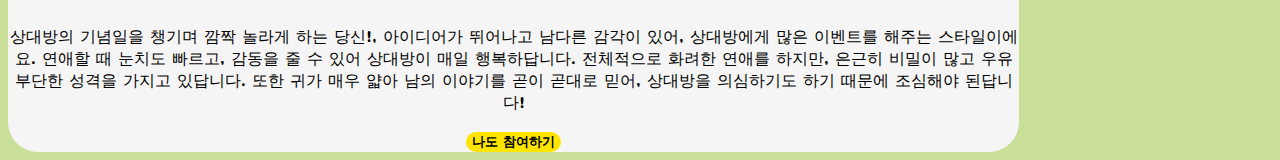
<file: pages/result-5.html>
<!DOCTYPE html>
<html lang="ko">
  <head>
    <meta charset="UTF-8" />
    <meta name="viewport" content="width=device-width, initial-scale=1.0" />
    <meta name="author" content="yongyongi" />
    <meta name="keywords" content="십이간지 연애유형" />
    <meta name="description" content="십이간지 연애유형" />
    <!--공유시 적용되는 meta 태그--->
    <meta name="og:url" content="https://giftyou.netlify.app" />
    <meta name="og:title" content="십이간지 연애유형" />
    <meta name="og:type" content="website" />
    <meta name="og:image" content="../img/main.png" />
    <meta name="og:description" content="십이간지로 알아보는 연애유형" />

    <link rel="shortcut icon" href="../img/favicon.ico" />
    <link rel="apple-touch-icon-precomposed" href="../img/favicon.ico" />
    <title>십이간지 연애유형</title>
    <link
      href="https://cdn.jsdelivr.net/npm/bootstrap@5.1.3/dist/css/bootstrap.min.css"
      rel="stylesheet"
      integrity="sha384-1BmE4kWBq78iYhFldvKuhfTAU6auU8tT94WrHftjDbrCEXSU1oBoqyl2QvZ6jIW3"
      crossorigin="anonymous"
    />
    <link rel="preconnect" href="https://fonts.googleapis.com" />
    <link rel="preconnect" href="https://fonts.gstatic.com" crossorigin />
    <link
      href="https://fonts.googleapis.com/css2?family=Concert+One&display=swap"
      rel="stylesheet"
    />
    <link rel="stylesheet" href="../css/default.css" />
    <link rel="stylesheet" href="../css/result.css" />
  </head>
  <body>
    <section id="shareResult" class="mx-auto mt-5 pb-5 pt-5 px-3">
      <h3>당신의 결과는?!</h3>
      <div class="resultName my-2">
        <p>기념일에 무슨 이벤트 할까, 이벤트 플래너 '뱀'</p>
      </div>
      <div
        id="resultImg"
        class="my-3 col-lg-6 col-md-8 col-sm-10 col-12 mx-auto"
      >
        <img src="../img/image-5.png" alt="0" class="img-fluid" />
      </div>
      <div class="resultDesc">
        <p>
          상대방의 기념일을 챙기며 깜짝 놀라게 하는 당신!, 아이디어가 뛰어나고
          남다른 감각이 있어, 상대방에게 많은 이벤트를 해주는 스타일이에요.
          연애할 때 눈치도 빠르고, 감동을 줄 수 있어 상대방이 매일 행복하답니다.
          전체적으로 화려한 연애를 하지만, 은근히 비밀이 많고 우유부단한 성격을
          가지고 있답니다. 또한 귀가 매우 얇아 남의 이야기를 곧이 곧대로 믿어,
          상대방을 의심하기도 하기 때문에 조심해야 된답니다!
        </p>
      </div>
      <script type="text/javascript">
        function moveHome() {
          location.href = "/index.html";
        }
      </script>
      <button
        type="button"
        class="gohome mt-3 py-2 px-3"
        onclick="js:moveHome()"
      >
        나도 참여하기
      </button>
    </section>
  </body>
</html>
</file>
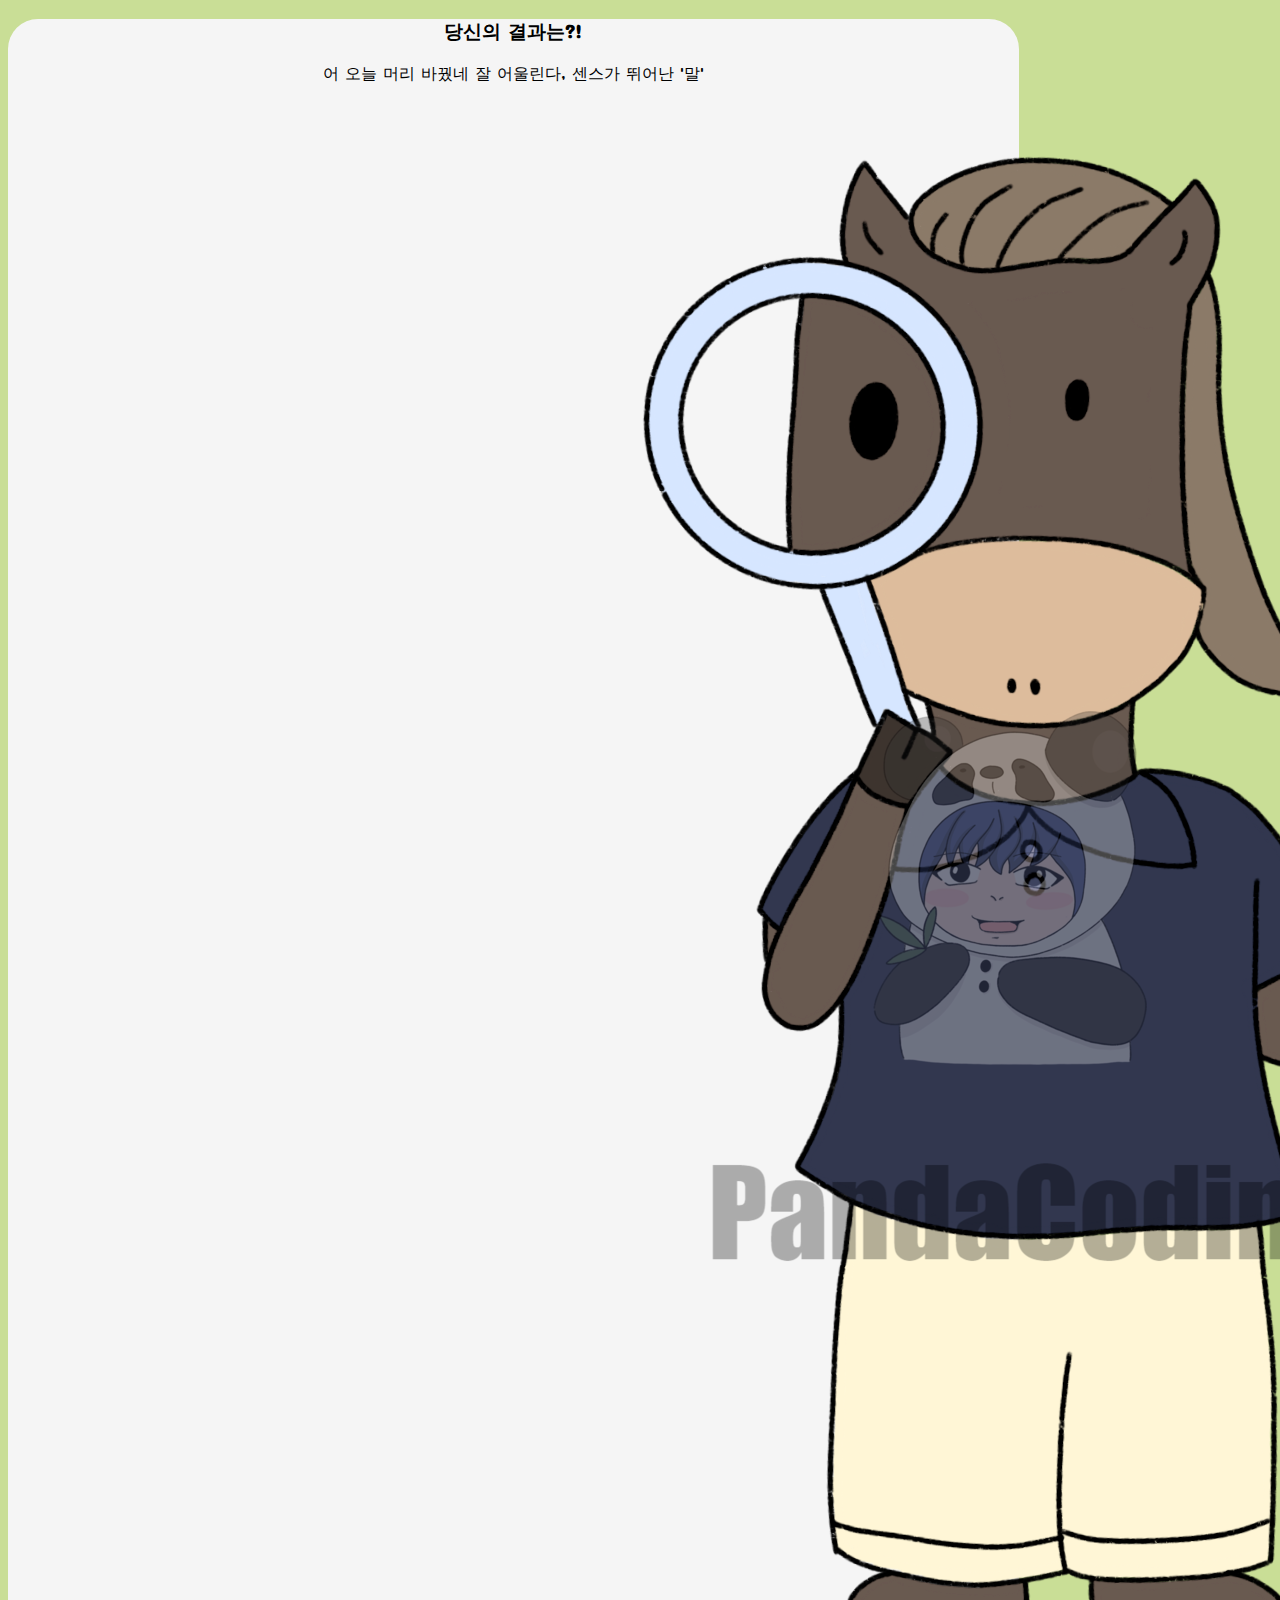
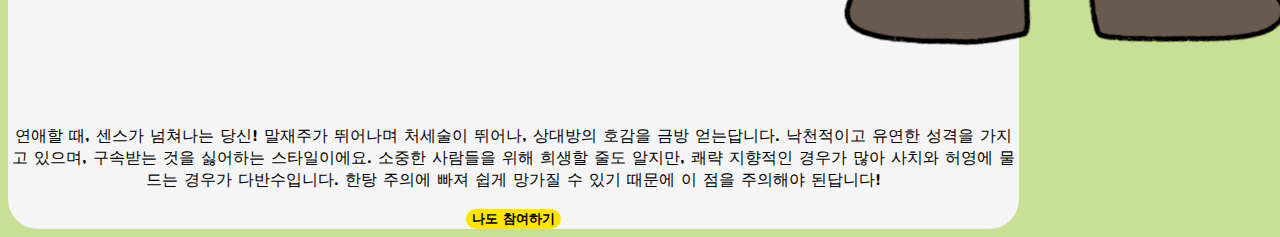
<file: pages/result-6.html>
<!DOCTYPE html>
<html lang="ko">
  <head>
    <meta charset="UTF-8" />
    <meta name="viewport" content="width=device-width, initial-scale=1.0" />
    <meta name="author" content="yongyongi" />
    <meta name="keywords" content="십이간지 연애유형" />
    <meta name="description" content="십이간지 연애유형" />
    <!--공유시 적용되는 meta 태그--->
    <meta name="og:url" content="https://giftyou.netlify.app" />
    <meta name="og:title" content="십이간지 연애유형" />
    <meta name="og:type" content="website" />
    <meta name="og:image" content="../img/main.png" />
    <meta name="og:description" content="십이간지로 알아보는 연애유형" />

    <link rel="shortcut icon" href="../img/favicon.ico" />
    <link rel="apple-touch-icon-precomposed" href="../img/favicon.ico" />
    <title>십이간지 연애유형</title>
    <link
      href="https://cdn.jsdelivr.net/npm/bootstrap@5.1.3/dist/css/bootstrap.min.css"
      rel="stylesheet"
      integrity="sha384-1BmE4kWBq78iYhFldvKuhfTAU6auU8tT94WrHftjDbrCEXSU1oBoqyl2QvZ6jIW3"
      crossorigin="anonymous"
    />
    <link rel="preconnect" href="https://fonts.googleapis.com" />
    <link rel="preconnect" href="https://fonts.gstatic.com" crossorigin />
    <link
      href="https://fonts.googleapis.com/css2?family=Concert+One&display=swap"
      rel="stylesheet"
    />
    <link rel="stylesheet" href="../css/default.css" />
    <link rel="stylesheet" href="../css/result.css" />
  </head>
  <body>
    <section id="shareResult" class="mx-auto mt-5 pb-5 pt-5 px-3">
      <h3>당신의 결과는?!</h3>
      <div class="resultName my-2">
        <p>어 오늘 머리 바꿨네 잘 어울린다, 센스가 뛰어난 '말'</p>
      </div>
      <div
        id="resultImg"
        class="my-3 col-lg-6 col-md-8 col-sm-10 col-12 mx-auto"
      >
        <img src="../img/image-6.png" alt="0" class="img-fluid" />
      </div>
      <div class="resultDesc">
        <p>
          연애할 때, 센스가 넘쳐나는 당신! 말재주가 뛰어나며 처세술이 뛰어나,
          상대방의 호감을 금방 얻는답니다. 낙천적이고 유연한 성격을 가지고
          있으며, 구속받는 것을 싫어하는 스타일이에요. 소중한 사람들을 위해
          희생할 줄도 알지만, 쾌략 지향적인 경우가 많아 사치와 허영에 물드는
          경우가 다반수입니다. 한탕 주의에 빠져 쉽게 망가질 수 있기 때문에 이
          점을 주의해야 된답니다!
        </p>
      </div>
      <script type="text/javascript">
        function moveHome() {
          location.href = "/index.html";
        }
      </script>
      <button
        type="button"
        class="gohome mt-3 py-2 px-3"
        onclick="js:moveHome()"
      >
        나도 참여하기
      </button>
    </section>
  </body>
</html>
</file>
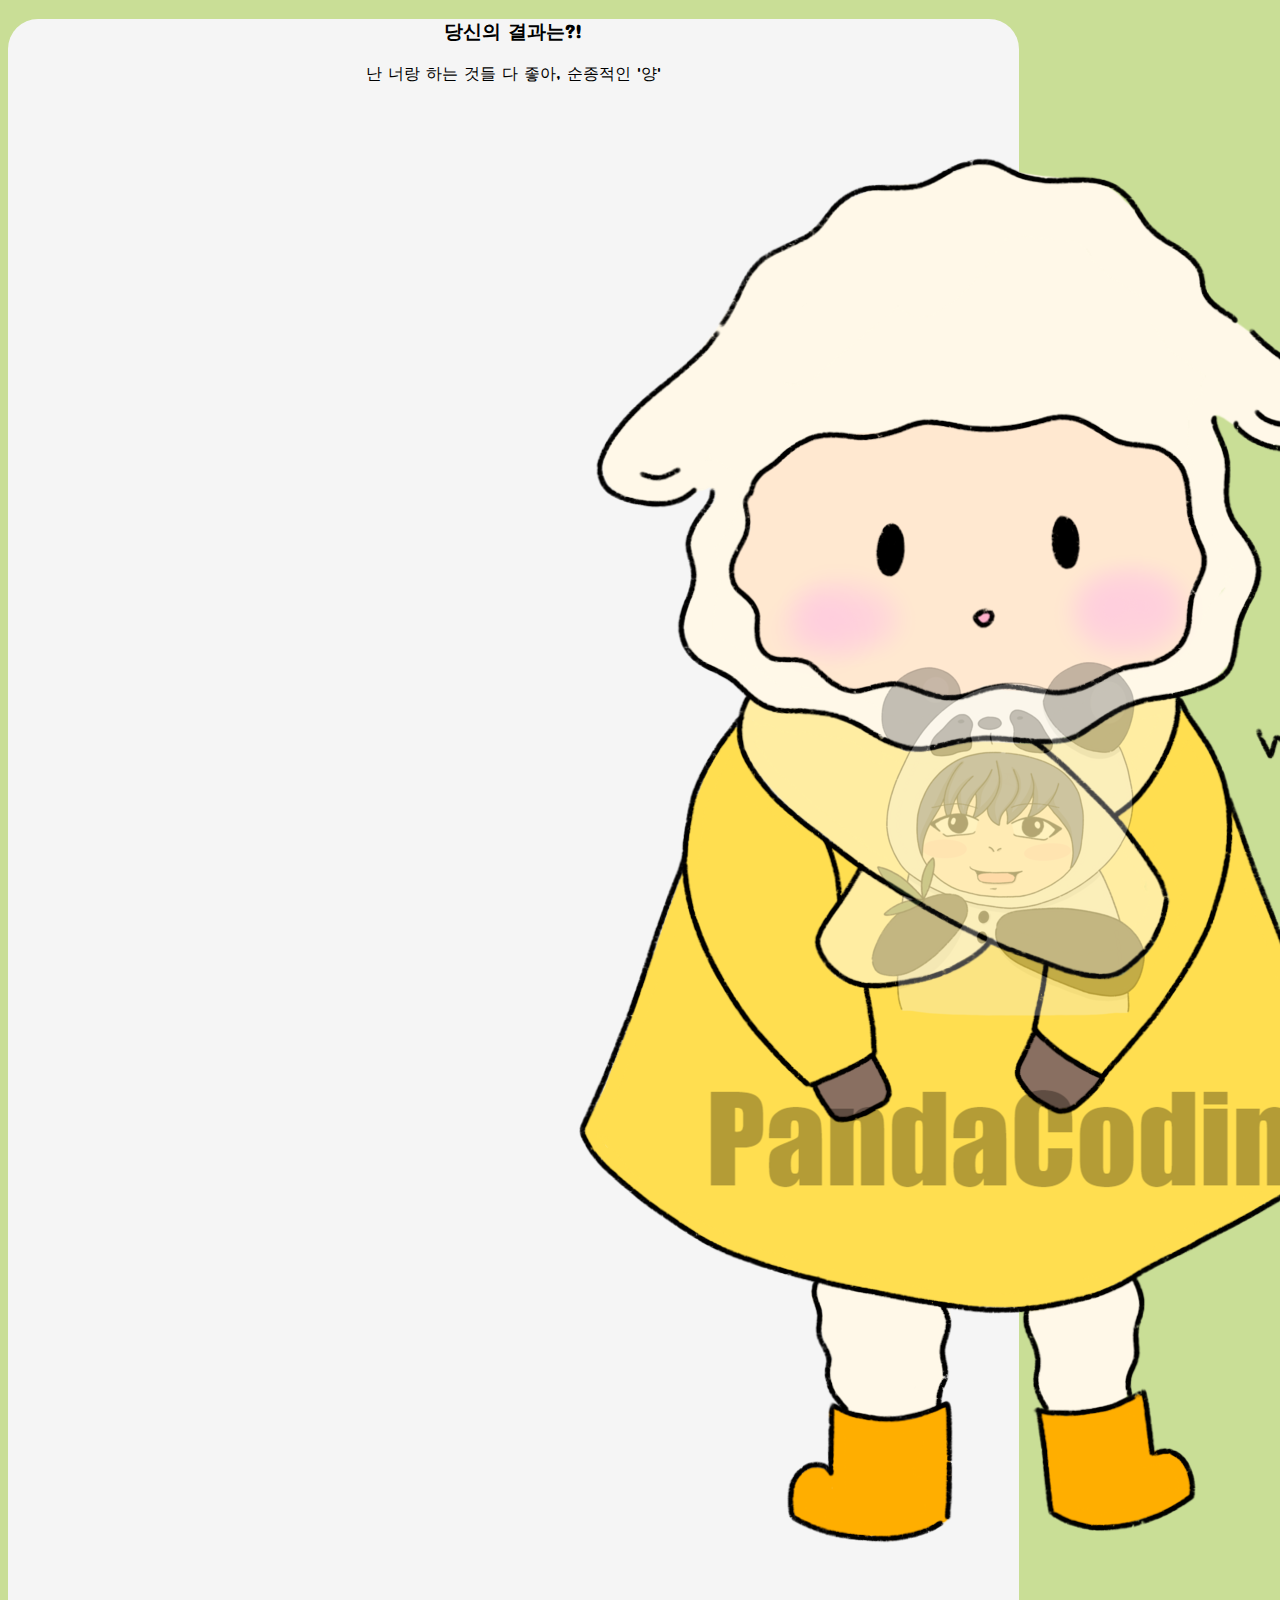
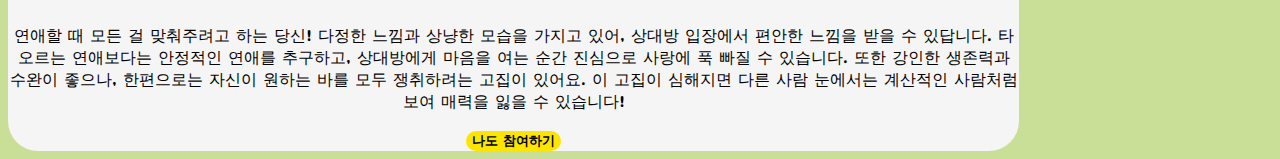
<file: pages/result-7.html>
<!DOCTYPE html>
<html lang="ko">
  <head>
    <meta charset="UTF-8" />
    <meta name="viewport" content="width=device-width, initial-scale=1.0" />
    <meta name="author" content="yongyongi" />
    <meta name="keywords" content="십이간지 연애유형" />
    <meta name="description" content="십이간지 연애유형" />
    <!--공유시 적용되는 meta 태그--->
    <meta name="og:url" content="https://giftyou.netlify.app" />
    <meta name="og:title" content="십이간지 연애유형" />
    <meta name="og:type" content="website" />
    <meta name="og:image" content="../img/main.png" />
    <meta name="og:description" content="십이간지로 알아보는 연애유형" />

    <link rel="shortcut icon" href="../img/favicon.ico" />
    <link rel="apple-touch-icon-precomposed" href="../img/favicon.ico" />
    <title>십이간지 연애유형</title>
    <link
      href="https://cdn.jsdelivr.net/npm/bootstrap@5.1.3/dist/css/bootstrap.min.css"
      rel="stylesheet"
      integrity="sha384-1BmE4kWBq78iYhFldvKuhfTAU6auU8tT94WrHftjDbrCEXSU1oBoqyl2QvZ6jIW3"
      crossorigin="anonymous"
    />
    <link rel="preconnect" href="https://fonts.googleapis.com" />
    <link rel="preconnect" href="https://fonts.gstatic.com" crossorigin />
    <link
      href="https://fonts.googleapis.com/css2?family=Concert+One&display=swap"
      rel="stylesheet"
    />
    <link rel="stylesheet" href="../css/default.css" />
    <link rel="stylesheet" href="../css/result.css" />
  </head>
  <body>
    <section id="shareResult" class="mx-auto mt-5 pb-5 pt-5 px-3">
      <h3>당신의 결과는?!</h3>
      <div class="resultName my-2">
        <p>난 너랑 하는 것들 다 좋아, 순종적인 '양'</p>
      </div>
      <div
        id="resultImg"
        class="my-3 col-lg-6 col-md-8 col-sm-10 col-12 mx-auto"
      >
        <img src="../img/image-7.png" alt="0" class="img-fluid" />
      </div>
      <div class="resultDesc">
        <p>
          연애할 때 모든 걸 맞춰주려고 하는 당신! 다정한 느낌과 상냥한 모습을
          가지고 있어, 상대방 입장에서 편안한 느낌을 받을 수 있답니다. 타오르는
          연애보다는 안정적인 연애를 추구하고, 상대방에게 마음을 여는 순간
          진심으로 사랑에 푹 빠질 수 있습니다. 또한 강인한 생존력과 수완이
          좋으나, 한편으로는 자신이 원하는 바를 모두 쟁취하려는 고집이 있어요.
          이 고집이 심해지면 다른 사람 눈에서는 계산적인 사람처럼 보여 매력을
          잃을 수 있습니다!
        </p>
      </div>
      <script type="text/javascript">
        function moveHome() {
          location.href = "/index.html";
        }
      </script>
      <button
        type="button"
        class="gohome mt-3 py-2 px-3"
        onclick="js:moveHome()"
      >
        나도 참여하기
      </button>
    </section>
  </body>
</html>
</file>
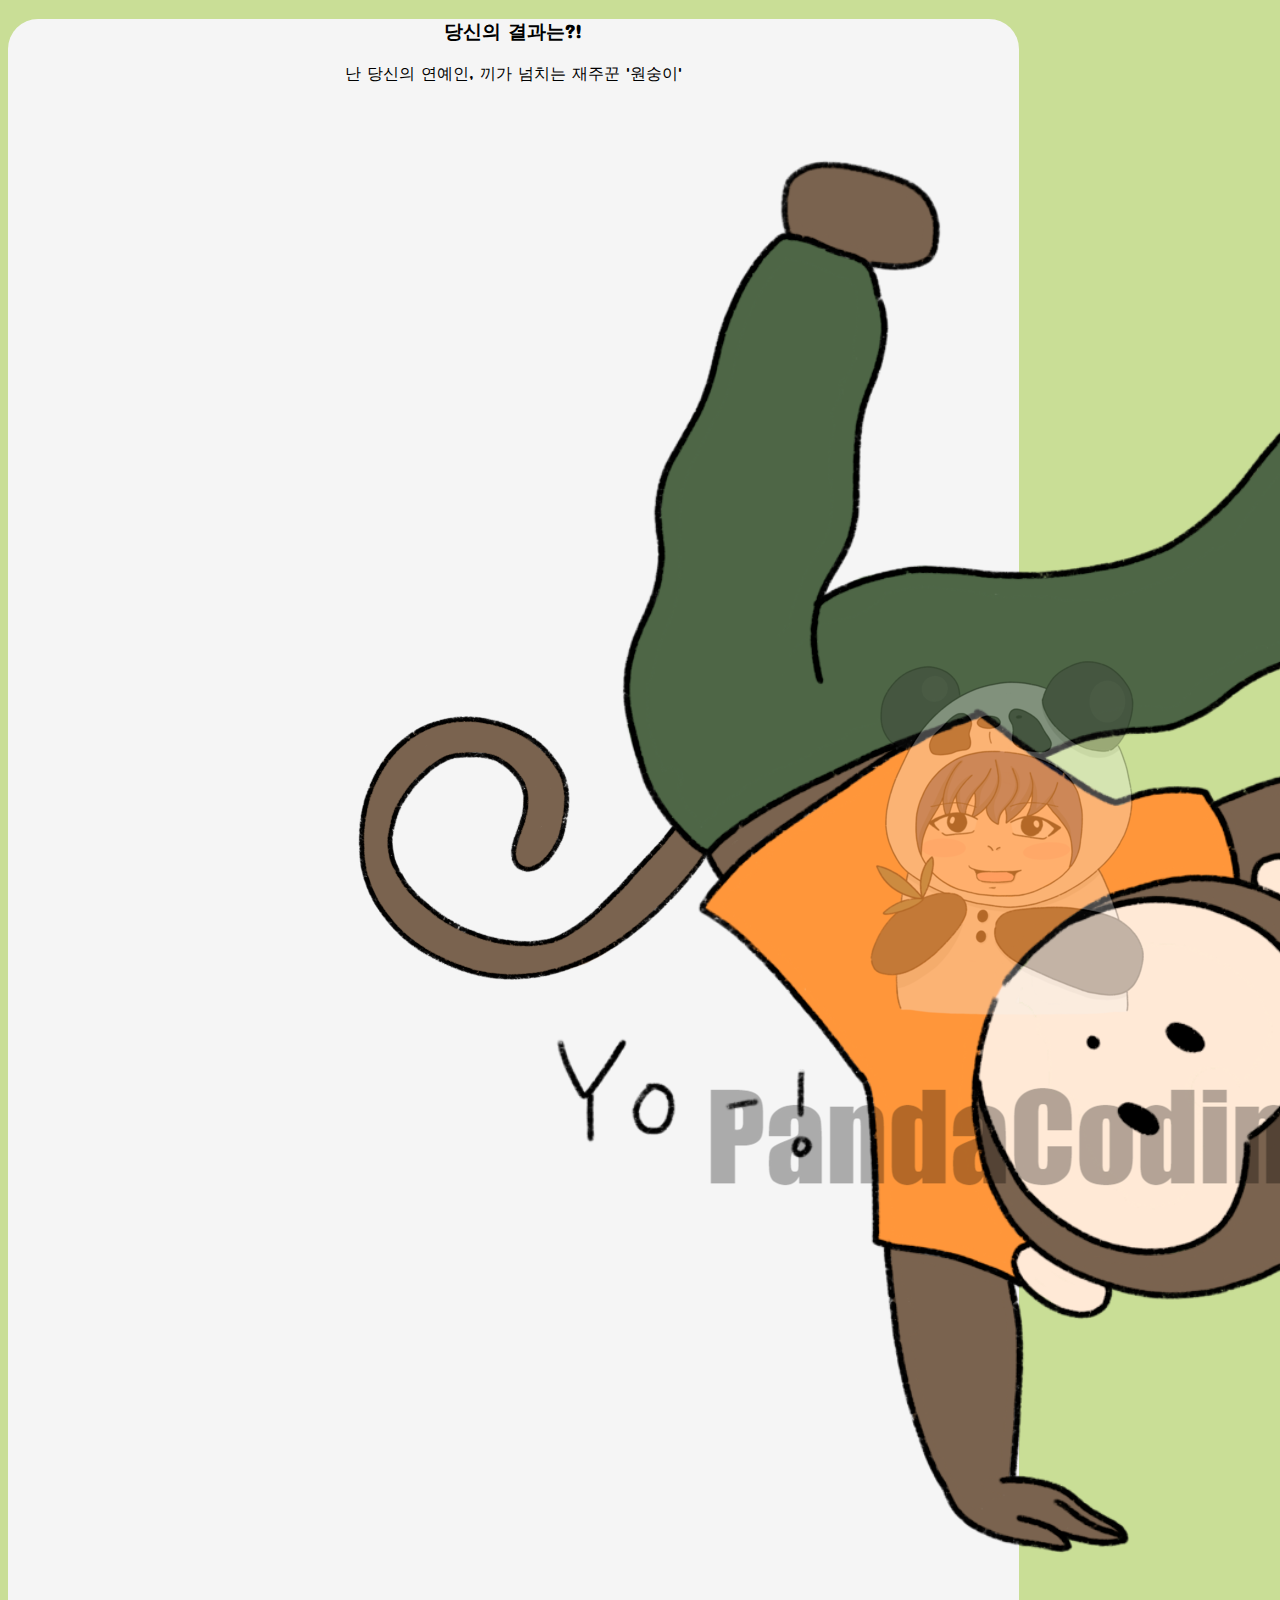
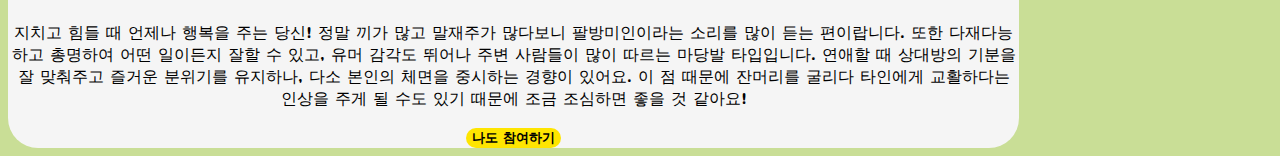
<file: pages/result-8.html>
<!DOCTYPE html>
<html lang="ko">
  <head>
    <meta charset="UTF-8" />
    <meta name="viewport" content="width=device-width, initial-scale=1.0" />
    <meta name="author" content="yongyongi" />
    <meta name="keywords" content="십이간지 연애유형" />
    <meta name="description" content="십이간지 연애유형" />
    <!--공유시 적용되는 meta 태그--->
    <meta name="og:url" content="https://giftyou.netlify.app" />
    <meta name="og:title" content="십이간지 연애유형" />
    <meta name="og:type" content="website" />
    <meta name="og:image" content="../img/main.png" />
    <meta name="og:description" content="십이간지로 알아보는 연애유형" />

    <link rel="shortcut icon" href="../img/favicon.ico" />
    <link rel="apple-touch-icon-precomposed" href="../img/favicon.ico" />
    <title>십이간지 연애유형</title>
    <link
      href="https://cdn.jsdelivr.net/npm/bootstrap@5.1.3/dist/css/bootstrap.min.css"
      rel="stylesheet"
      integrity="sha384-1BmE4kWBq78iYhFldvKuhfTAU6auU8tT94WrHftjDbrCEXSU1oBoqyl2QvZ6jIW3"
      crossorigin="anonymous"
    />
    <link rel="preconnect" href="https://fonts.googleapis.com" />
    <link rel="preconnect" href="https://fonts.gstatic.com" crossorigin />
    <link
      href="https://fonts.googleapis.com/css2?family=Concert+One&display=swap"
      rel="stylesheet"
    />
    <link rel="stylesheet" href="../css/default.css" />
    <link rel="stylesheet" href="../css/result.css" />
  </head>
  <body>
    <section id="shareResult" class="mx-auto mt-5 pb-5 pt-5 px-3">
      <h3>당신의 결과는?!</h3>
      <div class="resultName my-2">
        <p>난 당신의 연예인, 끼가 넘치는 재주꾼 '원숭이'</p>
      </div>
      <div
        id="resultImg"
        class="my-3 col-lg-6 col-md-8 col-sm-10 col-12 mx-auto"
      >
        <img src="../img/image-8.png" alt="0" class="img-fluid" />
      </div>
      <div class="resultDesc">
        <p>
          지치고 힘들 때 언제나 행복을 주는 당신! 정말 끼가 많고 말재주가
          많다보니 팔방미인이라는 소리를 많이 듣는 편이랍니다. 또한 다재다능하고
          총명하여 어떤 일이든지 잘할 수 있고, 유머 감각도 뛰어나 주변 사람들이
          많이 따르는 마당발 타입입니다. 연애할 때 상대방의 기분을 잘 맞춰주고
          즐거운 분위기를 유지하나, 다소 본인의 체면을 중시하는 경향이 있어요.
          이 점 때문에 잔머리를 굴리다 타인에게 교활하다는 인상을 주게 될 수도
          있기 때문에 조금 조심하면 좋을 것 같아요!
        </p>
      </div>
      <script type="text/javascript">
        function moveHome() {
          location.href = "/index.html";
        }
      </script>
      <button
        type="button"
        class="gohome mt-3 py-2 px-3"
        onclick="js:moveHome()"
      >
        나도 참여하기
      </button>
    </section>
  </body>
</html>
</file>
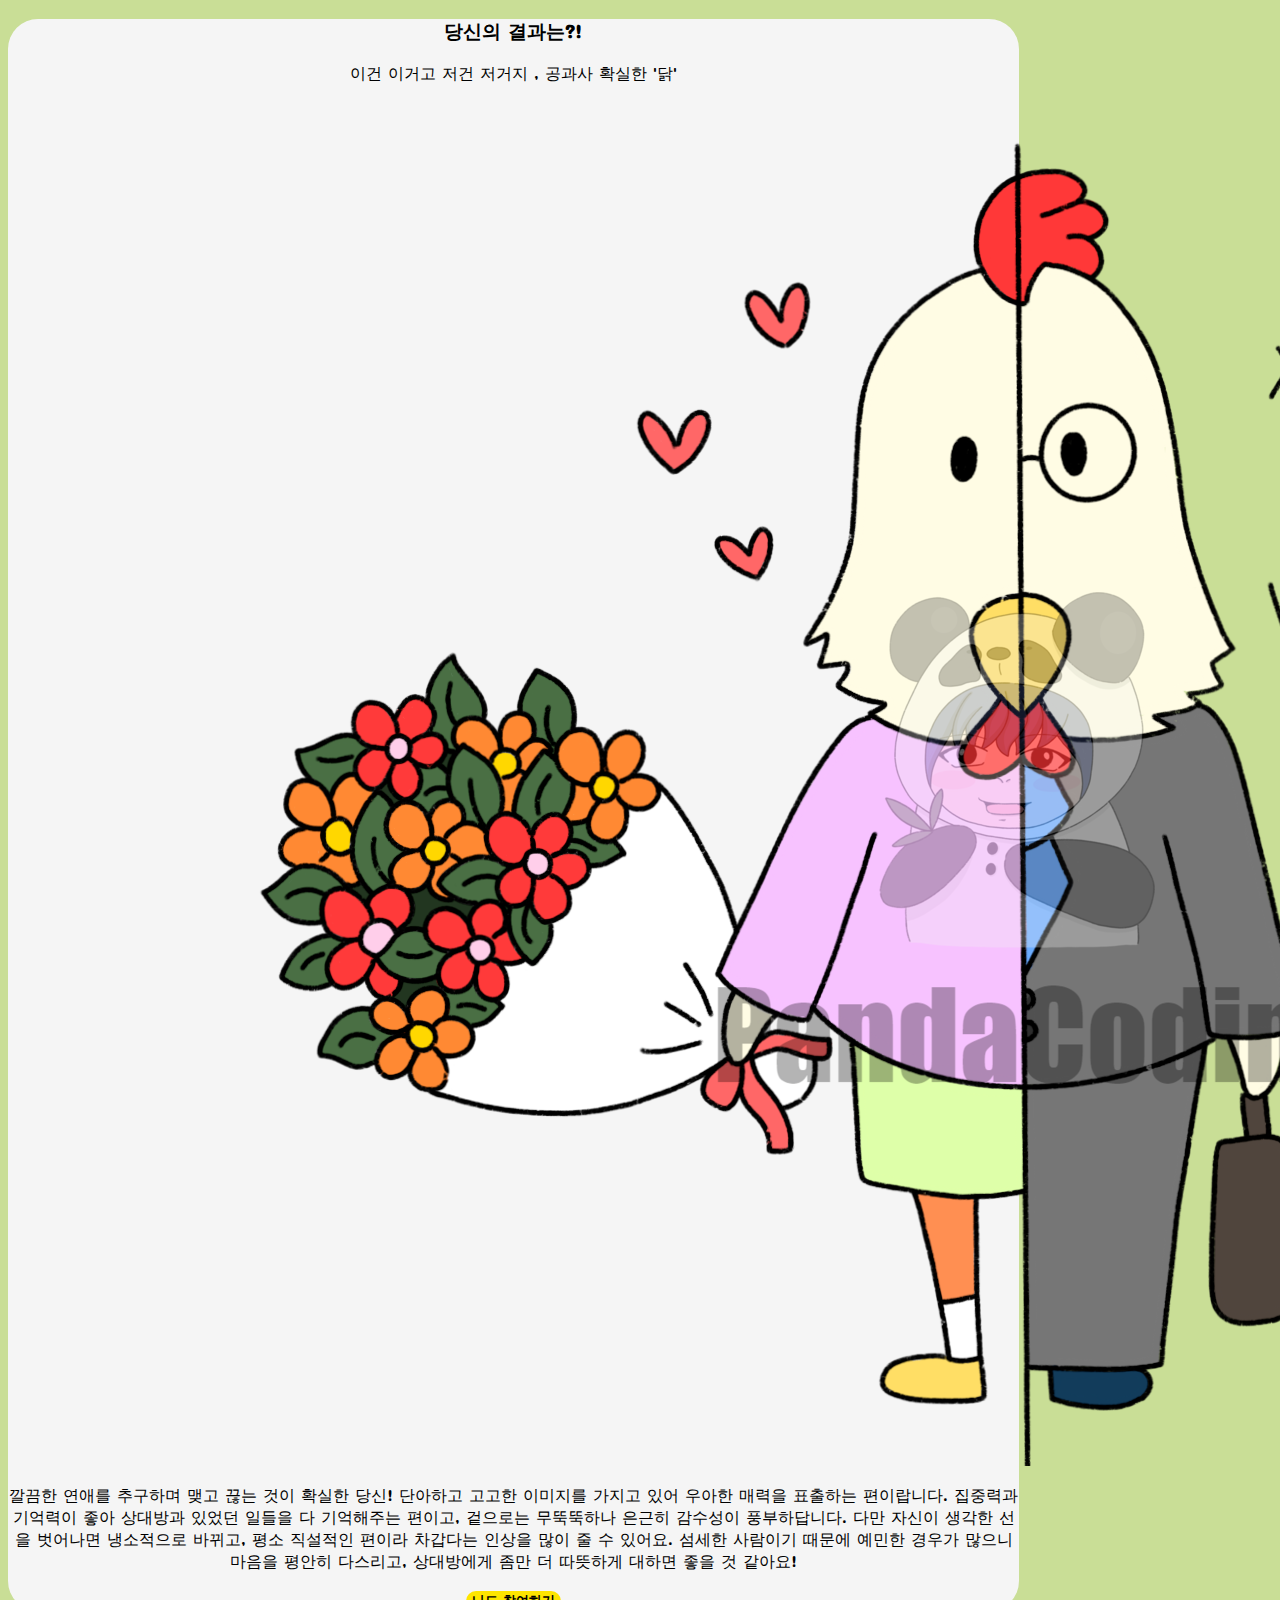
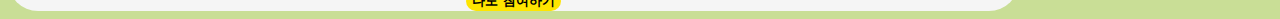
<file: pages/result-9.html>
<!DOCTYPE html>
<html lang="ko">
  <head>
    <meta charset="UTF-8" />
    <meta name="viewport" content="width=device-width, initial-scale=1.0" />
    <meta name="author" content="yongyongi" />
    <meta name="keywords" content="십이간지 연애유형" />
    <meta name="description" content="십이간지 연애유형" />
    <!--공유시 적용되는 meta 태그--->
    <meta name="og:url" content="https://giftyou.netlify.app" />
    <meta name="og:title" content="십이간지 연애유형" />
    <meta name="og:type" content="website" />
    <meta name="og:image" content="../img/main.png" />
    <meta name="og:description" content="십이간지로 알아보는 연애유형" />

    <link rel="shortcut icon" href="../img/favicon.ico" />
    <link rel="apple-touch-icon-precomposed" href="../img/favicon.ico" />
    <title>십이간지 연애유형</title>
    <link
      href="https://cdn.jsdelivr.net/npm/bootstrap@5.1.3/dist/css/bootstrap.min.css"
      rel="stylesheet"
      integrity="sha384-1BmE4kWBq78iYhFldvKuhfTAU6auU8tT94WrHftjDbrCEXSU1oBoqyl2QvZ6jIW3"
      crossorigin="anonymous"
    />
    <link rel="preconnect" href="https://fonts.googleapis.com" />
    <link rel="preconnect" href="https://fonts.gstatic.com" crossorigin />
    <link
      href="https://fonts.googleapis.com/css2?family=Concert+One&display=swap"
      rel="stylesheet"
    />
    <link rel="stylesheet" href="../css/default.css" />
    <link rel="stylesheet" href="../css/result.css" />
  </head>
  <body>
    <section id="shareResult" class="mx-auto mt-5 pb-5 pt-5 px-3">
      <h3>당신의 결과는?!</h3>
      <div class="resultName my-2">
        <p>이건 이거고 저건 저거지 , 공과사 확실한 '닭'</p>
      </div>
      <div
        id="resultImg"
        class="my-3 col-lg-6 col-md-8 col-sm-10 col-12 mx-auto"
      >
        <img src="../img/image-9.png" alt="0" class="img-fluid" />
      </div>
      <div class="resultDesc">
        <p>
          깔끔한 연애를 추구하며 맺고 끊는 것이 확실한 당신! 단아하고 고고한
          이미지를 가지고 있어 우아한 매력을 표출하는 편이랍니다. 집중력과
          기억력이 좋아 상대방과 있었던 일들을 다 기억해주는 편이고, 겉으로는
          무뚝뚝하나 은근히 감수성이 풍부하답니다. 다만 자신이 생각한 선을
          벗어나면 냉소적으로 바뀌고, 평소 직설적인 편이라 차갑다는 인상을 많이
          줄 수 있어요. 섬세한 사람이기 때문에 예민한 경우가 많으니 마음을
          평안히 다스리고, 상대방에게 좀만 더 따뜻하게 대하면 좋을 것 같아요!
        </p>
      </div>
      <script type="text/javascript">
        function moveHome() {
          location.href = "/index.html";
        }
      </script>
      <button
        type="button"
        class="gohome mt-3 py-2 px-3"
        onclick="js:moveHome()"
      >
        나도 참여하기
      </button>
    </section>
  </body>
</html>
</file>
<file: css/default.css>
body {
  background-color: #c9de96;
}
* {
  font-family: "Concert One", cursive;
}
</file>
<file: css/main.css>
#main {
  background-color: whitesmoke;
  width: 80%;
  text-align: center;
  border-radius: 30px;
}

p {
  font-size: 18px;
}
</file>
<file: css/qna.css>
#qna {
  display: none;
  width: 80%;
}

.qBox {
  background-color: whitesmoke;
  border-radius: 20px;
  text-align: center;
  font-size: medium;
  font-weight: bold;
  box-shadow: 1px 1px 9px 0px #8ab66b;
}

.answerButton {
  background-color: whitesmoke;
  border: none;
  border-radius: 20px;
  display: block;
  width: 100%;
}
.answerButton:hover,
.answerButton:focus {
  background-color: #398235;
  color: whitesmoke;
}

.status {
  height: 30px;
  width: 100%;
  background-color: white;
  border-radius: 20px;
}
.statusBar {
  height: 100%;
  /* Permalink - use to edit and share this gradient: https://colorzilla.com/gradient-editor/#c9de96+0,8ab66b+44,398235+100;Green+3D+%233 */
  background: #c9de96; /* Old browsers */
  background: -moz-linear-gradient(
    top,
    #c9de96 0%,
    #8ab66b 44%,
    #398235 100%
  ); /* FF3.6-15 */
  background: -webkit-linear-gradient(
    top,
    #c9de96 0%,
    #8ab66b 44%,
    #398235 100%
  ); /* Chrome10-25,Safari5.1-6 */
  background: linear-gradient(
    to bottom,
    #c9de96 0%,
    #8ab66b 44%,
    #398235 100%
  ); /* W3C, IE10+, FF16+, Chrome26+, Opera12+, Safari7+ */
  filter: progid:DXImageTransform.Microsoft.gradient( startColorstr='#c9de96', endColorstr='#398235',GradientType=0 ); /* IE6-9 */

  border-radius: 20px;
}
</file>
<file: css/animation.css>
@keyframes fadeIn {
  from {
    opacity: 0;
  }

  to {
    opacity: 1;
  }
}

@keyframes fadeOut {
  from {
    opacity: 1;
  }

  to {
    opacity: 0;
  }
}

@-webkit-keyframes fadeIn {
  from {
    opacity: 0;
  }

  to {
    opacity: 1;
  }
}

@-webkit-keyframes fadeOut {
  from {
    opacity: 1;
  }

  to {
    opacity: 0;
  }
}

.fadeIn {
  animation: fadeIn;
  animation-duration: 0.5s;
}
.fadeOut {
  animation: fadeOut;
  animation-duration: 5s;
}
</file>
<file: css/result.css>
#result {
  display: none;
  background-color: whitesmoke;
  width: 80%;
  text-align: center;
  border-radius: 30px;
}

#shareResult {
  background-color: whitesmoke;
  width: 80%;
  text-align: center;
  border-radius: 30px;
}

.gohome {
  border: none;
  border-radius: 20px;
  color: #000000;
  font-weight: bolder;
  background-color: #fee500;
}

.kakao {
  border: none;
  border-radius: 20px;
  color: #000000;
  font-weight: bolder;
  background-color: #fee500;
}
</file>
